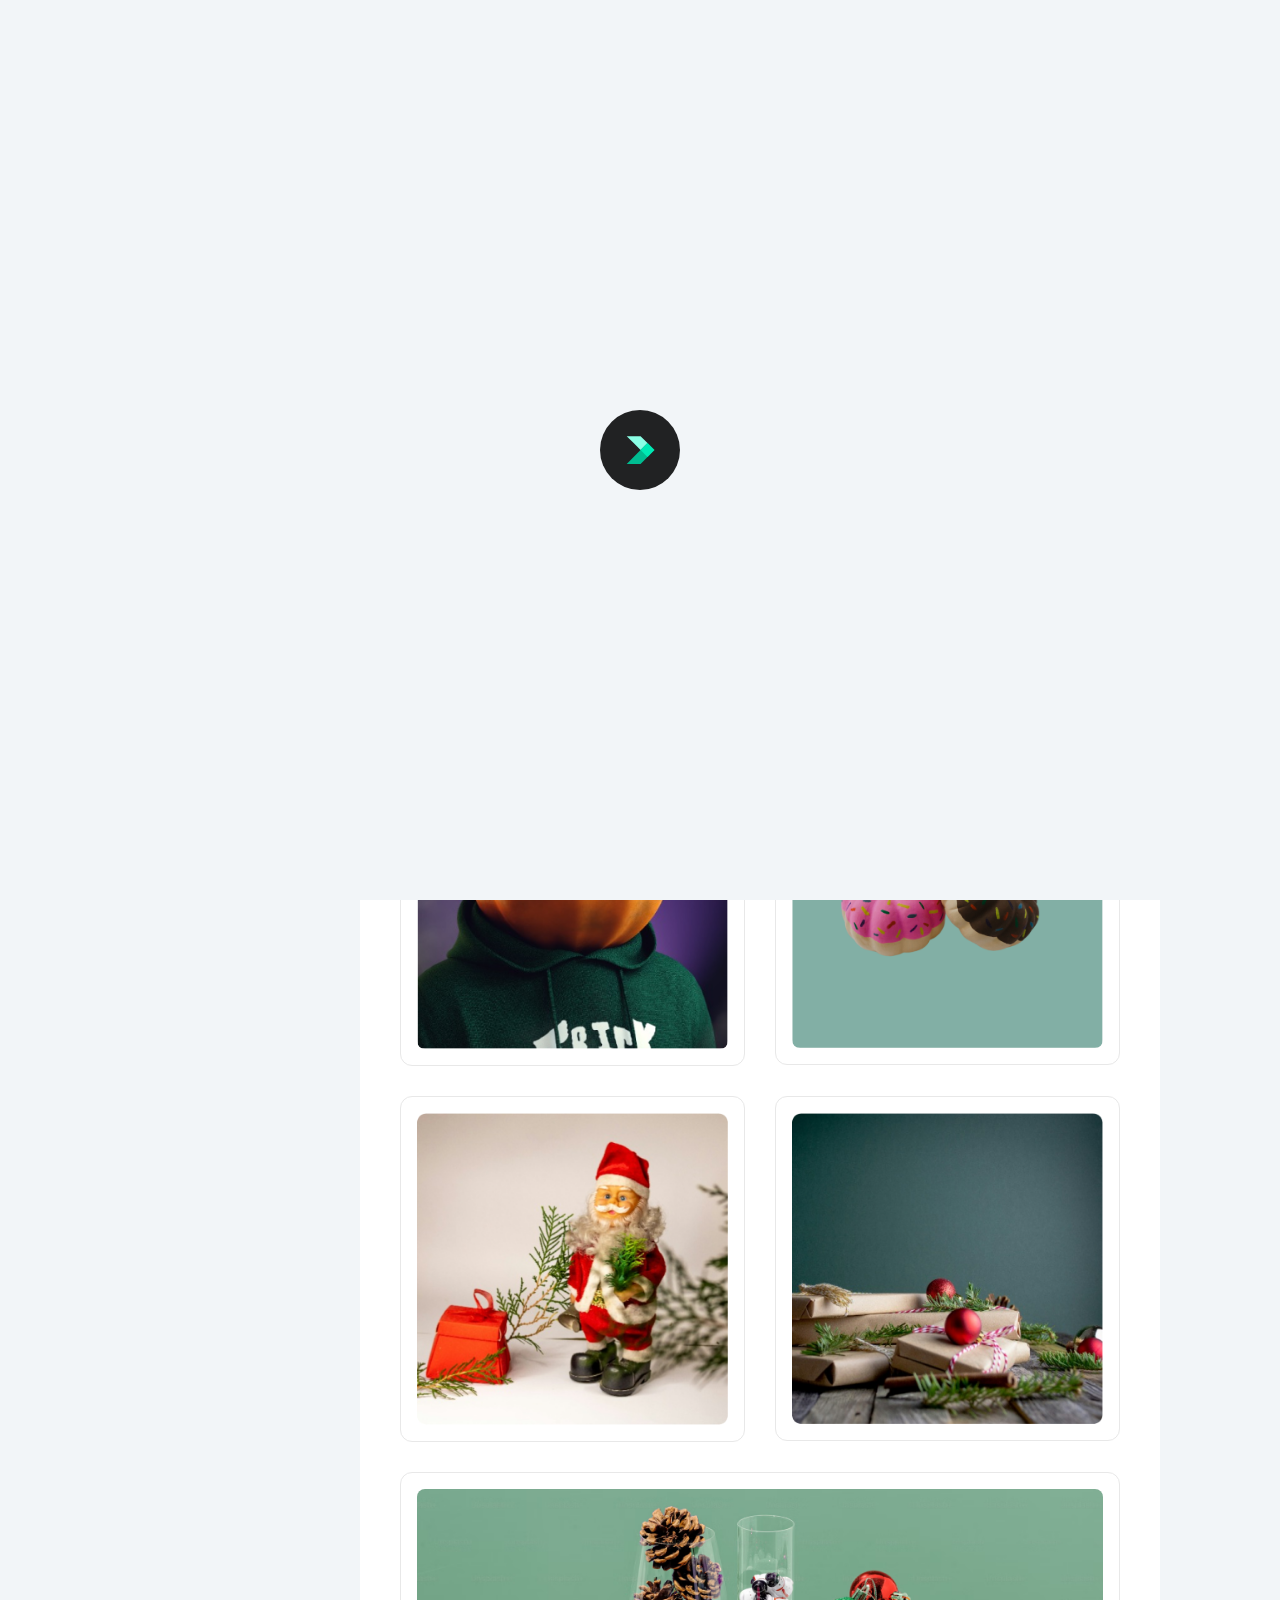
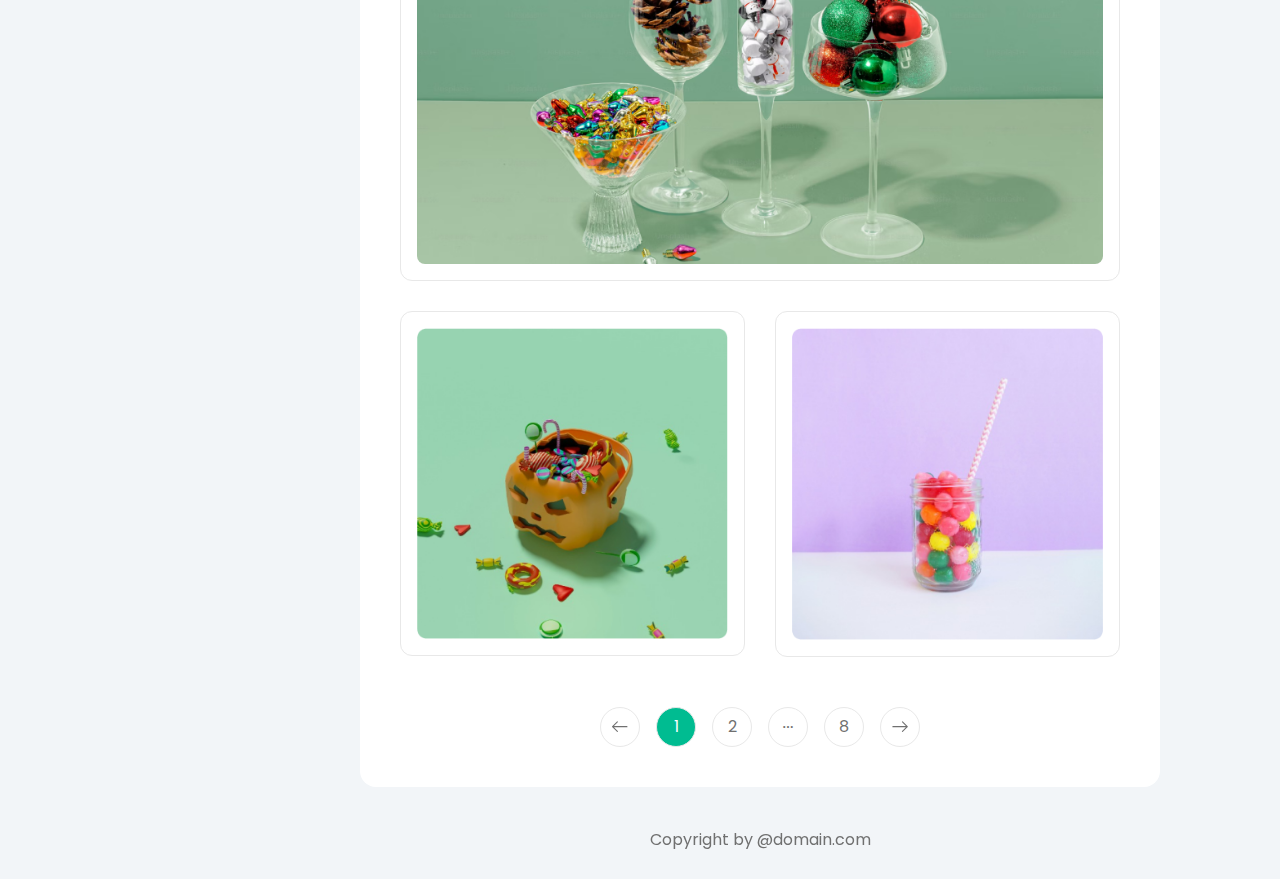
<file: all-projects.html>
<!DOCTYPE html>
<html lang="en" class="">


<!-- Mirrored from html.themestransmit.com/minfo-tailwind/all-projects.html by HTTrack Website Copier/3.x [XR&CO'2014], Tue, 28 Oct 2025 02:34:19 GMT -->
<head>
    <!-- Basic Page Needs
    ================================================== -->
    <meta charset="UTF-8">
    <meta http-equiv="X-UA-Compatible" content="IE=edge">

    <!-- Specific Meta
    ================================================== -->
    <meta name="viewport" 
        content="width=device-width, initial-scale=1.0, shrink-to-fit=no">
    <meta name="keyword"
        content="resume, cv, portfolio, vcard, responsive, retina, jquery, css3, tailwindcss, material CV, creative, designer, developer, online cv, online resume, powerful portfolio, professional, landing page">
    <meta name="description" 
        content="Minfo vCard/Resume TailwindCSS HTML Template">
    <meta name="author" 
        content="Themearray">

    <!-- Site Title
    ================================================== -->
    <title>Minfo- Tailwind CSS Personal Resume/vCard Template</title>

    <!-- Site Favicon
    ================================================== -->
    <link rel="shortcut icon" href="assets/img/user-sidebar-thumb.png" sizes="any">

    <!-- Google Fonts
    ================================================== -->
    <link rel="preconnect" href="https://fonts.googleapis.com/">
    <link rel="preconnect" href="https://fonts.gstatic.com/" crossorigin>
    <link href="https://fonts.googleapis.com/css2?family=Poppins:wght@200;300;400;500;600;700&amp;display=swap"
        rel="stylesheet">

    <!-- All CSS Here
    ================================================== -->
    <link rel="stylesheet" href="assets/css/fontAwesome5Pro.css">
    <link rel="stylesheet" href="assets/css/cdheadline.css">
    <link rel="stylesheet" href="assets/css/swiper-bundle.min.css">
    <link rel="stylesheet" href="assets/css/style.min.css">

</head>

<body class="relative custom_cursor">
    <!-- Custom Cursor Start -->
    <div
        class="custom_cursor_one fixed top-0 left-0 w-8 h-8 border border-gray-400 rounded-full pointer-events-none">
    </div>
    <div
        class="custom_cursor_two w-1 h-1 rounded-full border border-gray-400 bg-metborder-gray-400 fixed pointer-events-none left-1/2 top-1/2 -translate-x-1/2 -translate-y-1/2">
    </div>
    <!-- Custom Cursor End -->


    <!-- App Preloader Start -->
    <div id="preloader">
        <div class="loader_line"></div>
        <div
            class="absolute w-20 h-20 transition-all delay-300 -translate-x-1/2 -translate-y-1/2 rounded-full logo top-1/2 left-1/2 bg-nightBlack border-greyBlack flex-center">
            <img src="assets/img/site-logo.svg" alt="Minfo">
        </div>
    </div>
    <!-- App Preloader End -->


    <!-- App Start -->
    <div class="relative pt-10 minfo__app max-xl:pt-18">
        <div
            class="menu-overlay fixed top-0 left-0 w-full h-full bg-black/60 transition-all duration-200 z-999 opacity-0 invisible [&.is-menu-open]:visible [&.is-menu-open]:opacity-100 ">
        </div>
        <div class="max-lg:px-4">

            <!-- Mobile Menu Bar Start -->
            <div
                class="fixed top-0 left-0 right-0 z-50 flex items-center justify-between p-2 px-3 bg-white/10 mobile-menu-bar sm:px-6 backdrop-blur-md xl:hidden">
                <div class="text-lg font-medium name">
                    <a href="index.html" class="flex items-center gap-2 text-black dark:text-white">
                        <img src="assets/img/site-logo.svg" alt="Minfo">
                        <span>Minfo</span>
                    </a>
                </div>
                <!-- Mobile Hamburger Menu Start -->
                <button
                    class="w-12 h-12 border rounded-full hamburger menu_toggle bg-white dark:bg-nightBlack border-platinum dark:border-greyBlack flex-center"
                    type="button"
                    aria-label="Open Mobile Menu">
                    <svg viewBox="0 0 20 12" class="w-6"
                        xmlns="http://www.w3.org/2000/svg">
                        <path fill-rule="evenodd" clip-rule="evenodd"
                            d="M5.33333 11.3333C5.33333 11.1565 5.40357 10.987 5.5286 10.8619C5.65362 10.7369 5.82319 10.6667 6 10.6667H19.3333C19.5101 10.6667 19.6797 10.7369 19.8047 10.8619C19.9298 10.987 20 11.1565 20 11.3333C20 11.5101 19.9298 11.6797 19.8047 11.8047C19.6797 11.9298 19.5101 12 19.3333 12H6C5.82319 12 5.65362 11.9298 5.5286 11.8047C5.40357 11.6797 5.33333 11.5101 5.33333 11.3333ZM2.66667 6C2.66667 5.82319 2.7369 5.65362 2.86193 5.5286C2.98695 5.40357 3.15652 5.33333 3.33333 5.33333H16.6667C16.8435 5.33333 17.013 5.40357 17.1381 5.5286C17.2631 5.65362 17.3333 5.82319 17.3333 6C17.3333 6.17681 17.2631 6.34638 17.1381 6.4714C17.013 6.59643 16.8435 6.66667 16.6667 6.66667H3.33333C3.15652 6.66667 2.98695 6.59643 2.86193 6.4714C2.7369 6.34638 2.66667 6.17681 2.66667 6ZM0 0.666667C0 0.489856 0.0702379 0.320287 0.195262 0.195262C0.320286 0.070238 0.489856 0 0.666667 0H14C14.1768 0 14.3464 0.070238 14.4714 0.195262C14.5964 0.320287 14.6667 0.489856 14.6667 0.666667C14.6667 0.843478 14.5964 1.01305 14.4714 1.13807C14.3464 1.2631 14.1768 1.33333 14 1.33333H0.666667C0.489856 1.33333 0.320286 1.2631 0.195262 1.13807C0.0702379 1.01305 0 0.843478 0 0.666667Z"
                            class="fill-theme dark:fill-white" />
                    </svg>
                </button>
                <!-- Mobile Hamburger Menu End -->
            </div>
            <!-- Mobile Menu Bar End -->

            <!-- Mobile Menu Sidebar Start -->
            <div
                class="mobile-menu fixed top-0 -right-full w-full max-w-mobilemenu bg-flashWhite dark:bg-nightBlack z-999 h-full xl:hidden transition-all duration-300 [&.is-menu-open]:right-0 py-12 px-8 overflow-y-scroll">
                <button
                    class="absolute flex items-center justify-center w-9 h-9 text-sm text-white rounded-full close-menu top-4 right-4 bg-greyBlack" aria-label="Close Menu">
                    <i class="fal fa-times"></i>
                </button>
                <div class="mb-6 text-lg font-medium text-black dark:text-white menu-title">
                    Menu
                </div>
                <ul class="space-y-5 font-normal main-menu *:relative">
                    <li class="group active">
                        <a href="index.html#home" class="flex items-center space-x-2 group">
                            <span class="w-5 text-black dark:text-white group-[&.active]:text-theme">
                                <i class="fal fa-home"></i>
                            </span>
                            <span class="group-[&.active]:text-theme dark:group-[&.active]:text-white group-hover:text-theme transition-colors">
                                Home
                            </span>
                        </a>
                    </li>
                    <li class="group">
                        <a href="index.html#about" class="flex items-center space-x-2 group">
                            <span class="w-5 text-black dark:text-white group-[&.active]:text-theme">
                                <i class="fal fa-user"></i>
                            </span>
                            <span class="group-[&.active]:text-theme dark:group-[&.active]:text-white group-hover:text-theme transition-colors">
                                About
                            </span>
                        </a>
                    </li>
                    <li class="group">
                        <a href="index.html#service" class="flex items-center space-x-2 group">
                            <span class="w-5 text-black dark:text-white group-[&.active]:text-theme">
                                <i class="fal fa-briefcase"></i>
                            </span>
                            <span class="group-[&.active]:text-theme dark:group-[&.active]:text-white group-hover:text-theme transition-colors">
                                Service
                            </span>
                        </a>
                    </li>
                    <li class="group">
                        <a href="index.html#skill" class="flex items-center space-x-2 group">
                            <span class="w-5 text-black dark:text-white group-[&.active]:text-theme">
                                <i class="fal fa-graduation-cap"></i>
                            </span>
                            <span class="group-[&.active]:text-theme dark:group-[&.active]:text-white group-hover:text-theme transition-colors">
                                Skills
                            </span>
                        </a>
                    </li>
                    <li class="group">
                        <a href="index.html#resume" class="flex items-center space-x-2 group">
                            <span class="w-5 text-black dark:text-white group-[&.active]:text-theme">
                                <i class="fal fa-file-alt"></i>
                            </span>
                            <span class="group-[&.active]:text-theme dark:group-[&.active]:text-white group-hover:text-theme transition-colors">
                                Resume
                            </span>
                        </a>
                    </li>
                    <li class="group">
                        <a href="index.html#portfolio" class="flex items-center space-x-2 group">
                            <span class="w-5 text-black dark:text-white group-[&.active]:text-theme">
                                <i class="fal fa-tasks-alt"></i>
                            </span>
                            <span class="group-[&.active]:text-theme dark:group-[&.active]:text-white group-hover:text-theme transition-colors">
                                Poftfolio
                            </span>
                        </a>
                    </li>
                    <li class="group">
                        <a href="index.html#blog" class="flex items-center space-x-2 group">
                            <span class="w-5 text-black dark:text-white group-[&.active]:text-theme">
                                <i class="fal fa-blog"></i>
                            </span>
                            <span class="group-[&.active]:text-theme dark:group-[&.active]:text-white group-hover:text-theme transition-colors">
                                Blog
                            </span>
                        </a>
                    </li>
                    <li class="group">
                        <a href="index.html#testimonial" class="flex items-center space-x-2 group">
                            <span class="w-5 text-black dark:text-white group-[&.active]:text-theme">
                                <i class="fal fa-comment-alt-lines"></i>
                            </span>
                            <span class="group-[&.active]:text-theme dark:group-[&.active]:text-white group-hover:text-theme transition-colors">
                                Testimonial
                            </span>
                        </a>
                    </li>
                    <li class="group">
                        <a href="index.html#contact" class="flex items-center space-x-2 group">
                            <span class="w-5 text-black dark:text-white group-[&.active]:text-theme">
                                <i class="fal fa-envelope"></i>
                            </span>
                            <span class="group-[&.active]:text-theme dark:group-[&.active]:text-white group-hover:text-theme transition-colors">
                                Contact
                            </span>
                        </a>
                    </li>
                </ul>
                <br><br>
                <div class="mb-4 font-medium text-black dark:text-white menu-title text-md">
                    Get in Touch
                </div>
                <!-- Social Share Icon Start  -->
                <div class="flex items-center space-x-4 social-icons *:flex">
                    <a href="#" title="Share with Facebook">
                        <i class="fab fa-facebook-f"></i>
                    </a>
                    <a href="#" title="Share with Linkedin">
                        <i class="fab fa-linkedin-in"></i>
                    </a>
                    <a href="#" title="Share with X">
                        <i class="fab fa-twitter"></i>
                    </a>
                    <a href="#" title="Share with X">
                        <i class="fab fa-instagram"></i>
                    </a>
                </div>
                <!-- Social Share Icon End  -->
            </div>
            <!-- Mobile Menu Sidebar End -->

            <!-- Sidebar Profile Start -->
            <div
                class="w-full mx-auto minfo__sidebar__wrapper xl:fixed xl:top-1/2 xl:left-4 2xl:left-14 xl:-translate-y-1/2 md:max-w-sidebar xl:max-2xl:max-w-xs z-999">

                <div class="p-3 max-xl:mb-3 overflow-hidden minfo__sidebar bg-white dark:bg-nightBlack rounded-2xl">
                    <div class="mx-4 mt-12 text-center user-info lg:mx-6">
                        <a href="index.html"
                            class="w-36 h-36 mb-2.5 block mx-auto border-6 border-platinum dark:border-[#2f2f2f] overflow-hidden rounded-full *:w-full *:h-full *:rounded-full">
                            <img 
                                src="assets/img/user-sidebar-thumb.png" 
                                class="hidden dark:block "
                                alt="Brown Reddick"> <!--Image for Dark Version -->
                            <img 
                                src="assets/img/user-sidebar-thumb-light.png" 
                                class="dark:hidden"
                                alt="Brown Reddick"> <!--Image for Light Version -->
                        </a>
                        <h6 class="mb-1 text-lg font-semibold text-black dark:text-white name">Brown Reddick</h6>
                        <div class="leading-none cd-headline clip is-full-width">
                            <h6 class="text-sm cd-words-wrapper designation text-theme after:!bg-theme *:font-normal">
                                <b class="is-visible">Web Developer</b>
                                <b>Photographers</b>
                                <b>Web Designer</b>
                            </h6>
                        </div>
                    </div>
                    <div class="pt-6 mx-4 border-t lg:mx-6 user-meta-info md:mx-7 my-7 border-platinum dark:border-metalBlack">
                        <ul class="space-y-3 *:flex *:text-sm">
                            <li>
                                <span class="flex-1 font-medium text-black dark:text-white">Residence:</span>
                                <span>Canada</span>
                            </li>
                            <li>
                                <span class="flex-1 font-medium text-black dark:text-white">City:</span>
                                <span>Toronto</span>
                            </li>
                            <li>
                                <span class="flex-1 font-medium text-black dark:text-white">Age:</span>
                                <span>26</span>
                            </li>
                        </ul>
                    </div>

                    <div class="px-4 py-5 lg:py-6 lg:px-6 rounded-2xl md:px-8 bg-flashWhite dark:bg-metalBlack">
                        <div class="text-sm font-medium text-black dark:text-white">Skills</div>
                        <div class="flex items-center justify-between my-4 space-x-4 skills_circle *:space-y-2 *:text-center">
                            <div class="progressCircle">
                                <div class="relative w-12 h-12 circle" data-percent="90" data-circlefill="#00BC91" data-circleempty="#777777">
                                    <div class="absolute inset-0 text-[13px] font-medium label flex-center">90%</div>
                                </div>
                                <p class="text-[13px] font-normal dark:font-light text-black dark:text-white/90">HTML</p>
                            </div>
                            <div class="progressCircle">
                                <div class="relative w-12 h-12 circle" data-percent="80" data-circlefill="#00BC91" data-circleempty="#777777">
                                    <div class="absolute inset-0 text-[13px] font-medium label flex-center">80%</div>
                                </div>
                                <p class="text-[13px] font-normal dark:font-light text-black dark:text-white/90">CSS</p>
                            </div>
                            <div class="progressCircle">
                                <div class="relative w-12 h-12 circle" data-percent="80" data-circlefill="#00BC91" data-circleempty="#777777">
                                    <div class="absolute inset-0 text-[13px] font-medium label flex-center">80%</div>
                                </div>
                                <p class="text-[13px] font-normal dark:font-light text-black dark:text-white/90">JS</p>
                            </div>
                            <div class="progressCircle">
                                <div class="relative w-12 h-12 circle" data-percent="90" data-circlefill="#00BC91" data-circleempty="#777777">
                                    <div class="absolute inset-0 text-[13px] font-medium label flex-center">90%</div>
                                </div>
                                <p class="text-[13px] font-normal dark:font-light text-black dark:text-white/90">PHP</p>
                            </div>
                        </div>
                        <div class="mt-6">
                            <a href="#" download
                                class="text-center text-sm border border-theme bg-theme flex items-center justify-center gap-2 text-white rounded-4xl py-3.5 transition duration-300 text-[15px] font-semibold hover:bg-themeHover hover:border-themeHover">
                                DOWNLOAD CV
                                <span class="animate-bounce">
                                    <svg width="18" height="18" viewBox="0 0 15 16" fill="none"
                                        xmlns="http://www.w3.org/2000/svg">
                                        <path
                                            d="M12.0724 4.92378C12.0726 4.91034 12.0726 4.89691 12.0726 4.88368C12.0726 2.53968 10.1657 0.632812 7.82171 0.632812C5.47771 0.632812 3.57084 2.53968 3.57084 4.88368C3.57084 4.89691 3.57084 4.91055 3.57104 4.92378C1.95417 5.0992 0.691406 6.47267 0.691406 8.13554C0.691406 9.91704 2.14059 11.3662 3.92209 11.3662H4.33138C4.55606 11.3662 4.7384 11.1839 4.7384 10.9592C4.7384 10.7345 4.55606 10.5522 4.33138 10.5522H3.92209C2.58952 10.5522 1.50544 9.46811 1.50544 8.13554C1.50544 6.80297 2.58952 5.71888 3.92209 5.71888H4.00309C4.11868 5.71888 4.22898 5.66963 4.30611 5.58355C4.38345 5.49726 4.42028 5.38248 4.40766 5.2673C4.3924 5.12769 4.38487 5.00233 4.38487 4.88348C4.38487 2.98842 5.92665 1.44664 7.82171 1.44664C9.71678 1.44664 11.2586 2.98842 11.2586 4.88348C11.2586 5.00233 11.251 5.12769 11.2358 5.2673C11.2231 5.38228 11.26 5.49726 11.3373 5.58355C11.4144 5.66963 11.5247 5.71888 11.6403 5.71888H11.7217C13.0541 5.71888 14.138 6.80297 14.138 8.13554C14.138 9.46811 13.0541 10.5522 11.7217 10.5522H11.288C11.0634 10.5522 10.881 10.7345 10.881 10.9592C10.881 11.1839 11.0634 11.3662 11.288 11.3662H11.7217C13.5028 11.3662 14.952 9.91704 14.952 8.13554C14.952 6.47247 13.6892 5.099 12.0724 4.92378Z"
                                            fill="white" />
                                        <path
                                            d="M6.26314 11.942C6.0877 12.1876 6.26327 12.5288 6.5651 12.5288H8.81272L7.3764 14.5396C7.25728 14.7064 7.29591 14.9382 7.46268 15.0573C7.62945 15.1764 7.86122 15.1378 7.98034 14.971L9.83579 12.3734C10.0112 12.1278 9.83566 11.7866 9.53382 11.7866H7.2862L8.72252 9.77578C8.84164 9.609 8.80302 9.37724 8.63624 9.25811C8.46947 9.13899 8.23771 9.17762 8.11858 9.34439L6.26314 11.942Z"
                                            fill="white" />
                                    </svg>
                                </span>
                            </a>
                        </div>
                    </div>

                    <svg class="absolute w-0 h-0">
                        <clipPath id="my-clip-path" clipPathUnits="objectBoundingBox" stroke="white" stroke-width="2">
                            <path
                                d="M0.001,0.031 C0.001,0.014,0.026,0.001,0.055,0.001 H0.492 C0.506,0.001,0.52,0.004,0.53,0.009 L0.61,0.052 C0.62,0.057,0.634,0.06,0.649,0.06 H0.947 C0.977,0.06,1,0.074,1,0.091 V0.971 C1,0.987,0.977,1,0.947,1 H0.055 C0.026,1,0.001,0.987,0.001,0.971 V0.031">
                            </path>
                        </clipPath>
                    </svg>
                </div>

            </div>
            <!-- Sidebar Profile End -->

            <!-- Nav/Navigation Start -->
            <div
                class="minfo__nav__wrapper bg-snowWhite dark:bg-power__black max-xl:hidden fixed top-1/2 -translate-y-1/2 right-4 2xl:right-14 z-999 flex items-center flex-col gap-4 border border-platinum dark:border-metalBlack rounded-4xl px-2.5 py-4">

                <!-- Site Logo Start -->
                <div class="flex border rounded-full logo w-15 h-15 border-platinum dark:border-metalBlack flex-center hover:bg-white dark:hover:bg-metalBlack">
                    <a href="index.html">
                        <img src="assets/img/site-logo.svg" alt="Minfo">
                    </a>
                </div>
                <!-- Site Logo Start -->


                <!-- Main Menu/Navigation Start -->
                <div class="my-4 menu">
                    <ul class="space-y-2 text-center *:relative">
                        <li class="group">
                            <a href="index.html#home"
                                class="w-9 h-9 rounded-full flex-center group-[&.active]:bg-white dark:group-[&.active]:bg-metalBlack group-hover:bg-white dark:group-hover:bg-metalBlack transition-all duration-300 before:content-[attr(data-title)] before:absolute before:right-10 before:bg-white dark:before:bg-metalBlack before:text-sm text-theme dark:before:text-white before:px-4 before:py-2 before:rounded-md before:font-normal dark:before:font-light before:opacity-0 before:transition-all before:duration-200 group-hover:before:opacity-100 after:content-[''] after:absolute after:w-0 after:h-0 after:right-8 after:border-solid after:border-t-4 after:border-r-0 after:border-b-4 after:border-l-8 after:border-t-transparent after:border-r-transparent after:border-b-transparent after:border-l-white dark:after:border-l-metalBlack after:opacity-0 after:transition-all after:duration-200 group-hover:after:opacity-100"
                                data-title="Home">
                                <span class="text-black dark:text-white group-hover:text-theme group-[&.active]:text-theme">
                                    <i class="fal fa-home"></i>
                                </span>
                            </a>
                        </li>
                        <li class="group">
                            <a href="index.html#about"
                                class="w-9 h-9 rounded-full flex-center group-[&.active]:bg-white dark:group-[&.active]:bg-metalBlack group-hover:bg-white dark:group-hover:bg-metalBlack transition-all duration-300 before:content-[attr(data-title)] before:absolute before:right-10 before:bg-white dark:before:bg-metalBlack before:text-sm text-theme dark:before:text-white before:px-4 before:py-2 before:rounded-md before:font-normal dark:before:font-light before:opacity-0 before:transition-all before:duration-200 group-hover:before:opacity-100 after:content-[''] after:absolute after:w-0 after:h-0 after:right-8 after:border-solid after:border-t-4 after:border-r-0 after:border-b-4 after:border-l-8 after:border-t-transparent after:border-r-transparent after:border-b-transparent after:border-l-white dark:after:border-l-metalBlack after:opacity-0 after:transition-all after:duration-200 group-hover:after:opacity-100"
                                data-title="About">
                                <span class="text-black dark:text-white group-hover:text-theme group-[&.active]:text-theme">
                                    <i class="fal fa-user"></i>
                                </span>
                            </a>
                        </li>
                        <li class="group">
                            <a href="index.html#service"
                                class="w-9 h-9 rounded-full flex-center group-[&.active]:bg-white dark:group-[&.active]:bg-metalBlack group-hover:bg-white dark:group-hover:bg-metalBlack transition-all duration-300 before:content-[attr(data-title)] before:absolute before:right-10 before:bg-white dark:before:bg-metalBlack before:text-sm text-theme dark:before:text-white before:px-4 before:py-2 before:rounded-md before:font-normal dark:before:font-light before:opacity-0 before:transition-all before:duration-200 group-hover:before:opacity-100 after:content-[''] after:absolute after:w-0 after:h-0 after:right-8 after:border-solid after:border-t-4 after:border-r-0 after:border-b-4 after:border-l-8 after:border-t-transparent after:border-r-transparent after:border-b-transparent after:border-l-white dark:after:border-l-metalBlack after:opacity-0 after:transition-all after:duration-200 group-hover:after:opacity-100"
                                data-title="Service">
                                <span class="text-black dark:text-white group-hover:text-theme group-[&.active]:text-theme">
                                    <i class="fal fa-briefcase"></i>
                                </span>
                            </a>
                        </li>
                        <li class="group">
                            <a href="index.html#skill"
                                class="w-9 h-9 rounded-full flex-center group-[&.active]:bg-white dark:group-[&.active]:bg-metalBlack group-hover:bg-white dark:group-hover:bg-metalBlack transition-all duration-300 before:content-[attr(data-title)] before:absolute before:right-10 before:bg-white dark:before:bg-metalBlack before:text-sm text-theme dark:before:text-white before:px-4 before:py-2 before:rounded-md before:font-normal dark:before:font-light before:opacity-0 before:transition-all before:duration-200 group-hover:before:opacity-100 after:content-[''] after:absolute after:w-0 after:h-0 after:right-8 after:border-solid after:border-t-4 after:border-r-0 after:border-b-4 after:border-l-8 after:border-t-transparent after:border-r-transparent after:border-b-transparent after:border-l-white dark:after:border-l-metalBlack after:opacity-0 after:transition-all after:duration-200 group-hover:after:opacity-100"
                                data-title="Skills">
                                <span class="text-black dark:text-white group-hover:text-theme group-[&.active]:text-theme">
                                    <i class="fal fa-graduation-cap"></i>
                                </span>
                            </a>
                        </li>
                        <li class="group">
                            <a href="index.html#resume"
                                class="w-9 h-9 rounded-full flex-center group-[&.active]:bg-white dark:group-[&.active]:bg-metalBlack group-hover:bg-white dark:group-hover:bg-metalBlack transition-all duration-300 before:content-[attr(data-title)] before:absolute before:right-10 before:bg-white dark:before:bg-metalBlack before:text-sm text-theme dark:before:text-white before:px-4 before:py-2 before:rounded-md before:font-normal dark:before:font-light before:opacity-0 before:transition-all before:duration-200 group-hover:before:opacity-100 after:content-[''] after:absolute after:w-0 after:h-0 after:right-8 after:border-solid after:border-t-4 after:border-r-0 after:border-b-4 after:border-l-8 after:border-t-transparent after:border-r-transparent after:border-b-transparent after:border-l-white dark:after:border-l-metalBlack after:opacity-0 after:transition-all after:duration-200 group-hover:after:opacity-100"
                                data-title="Resume">
                                <span class="text-black dark:text-white group-hover:text-theme group-[&.active]:text-theme">
                                    <i class="fal fa-file-alt"></i>
                                </span>
                            </a>
                        </li>
                        <li class="group active">
                            <a href="index.html#portfolio"
                                class="w-9 h-9 rounded-full flex-center group-[&.active]:bg-white dark:group-[&.active]:bg-metalBlack group-hover:bg-white dark:group-hover:bg-metalBlack transition-all duration-300 before:content-[attr(data-title)] before:absolute before:right-10 before:bg-white dark:before:bg-metalBlack before:text-sm text-theme dark:before:text-white before:px-4 before:py-2 before:rounded-md before:font-normal dark:before:font-light before:opacity-0 before:transition-all before:duration-200 group-hover:before:opacity-100 after:content-[''] after:absolute after:w-0 after:h-0 after:right-8 after:border-solid after:border-t-4 after:border-r-0 after:border-b-4 after:border-l-8 after:border-t-transparent after:border-r-transparent after:border-b-transparent after:border-l-white dark:after:border-l-metalBlack after:opacity-0 after:transition-all after:duration-200 group-hover:after:opacity-100"
                                data-title="Poftfolio">
                                <span class="text-black dark:text-white group-hover:text-theme group-[&.active]:text-theme">
                                    <i class="fal fa-tasks-alt"></i>
                                </span>
                            </a>
                        </li>
                        <li class="group">
                            <a href="index.html#blog"
                                class="w-9 h-9 rounded-full flex-center group-[&.active]:bg-white dark:group-[&.active]:bg-metalBlack group-hover:bg-white dark:group-hover:bg-metalBlack transition-all duration-300 before:content-[attr(data-title)] before:absolute before:right-10 before:bg-white dark:before:bg-metalBlack before:text-sm text-theme dark:before:text-white before:px-4 before:py-2 before:rounded-md before:font-normal dark:before:font-light before:opacity-0 before:transition-all before:duration-200 group-hover:before:opacity-100 after:content-[''] after:absolute after:w-0 after:h-0 after:right-8 after:border-solid after:border-t-4 after:border-r-0 after:border-b-4 after:border-l-8 after:border-t-transparent after:border-r-transparent after:border-b-transparent after:border-l-white dark:after:border-l-metalBlack after:opacity-0 after:transition-all after:duration-200 group-hover:after:opacity-100"
                                data-title="Blog">
                                <span class="text-black dark:text-white group-hover:text-theme group-[&.active]:text-theme">
                                    <i class="fal fa-blog"></i>
                                </span>
                            </a>
                        </li>
                        <li class="group">
                            <a href="index.html#testimonial"
                                class="w-9 h-9 rounded-full flex-center group-[&.active]:bg-white dark:group-[&.active]:bg-metalBlack group-hover:bg-white dark:group-hover:bg-metalBlack transition-all duration-300 before:content-[attr(data-title)] before:absolute before:right-10 before:bg-white dark:before:bg-metalBlack before:text-sm text-theme dark:before:text-white before:px-4 before:py-2 before:rounded-md before:font-normal dark:before:font-light before:opacity-0 before:transition-all before:duration-200 group-hover:before:opacity-100 after:content-[''] after:absolute after:w-0 after:h-0 after:right-8 after:border-solid after:border-t-4 after:border-r-0 after:border-b-4 after:border-l-8 after:border-t-transparent after:border-r-transparent after:border-b-transparent after:border-l-white dark:after:border-l-metalBlack after:opacity-0 after:transition-all after:duration-200 group-hover:after:opacity-100"
                                data-title="Testimonial">
                                <span class="text-black dark:text-white group-hover:text-theme group-[&.active]:text-theme">
                                    <i class="fal fa-comment-alt-lines"></i>
                                </span>
                            </a>
                        </li>
                        <li class="group">
                            <a href="index.html#contact"
                                class="w-9 h-9 rounded-full flex-center group-[&.active]:bg-white dark:group-[&.active]:bg-metalBlack group-hover:bg-white dark:group-hover:bg-metalBlack transition-all duration-300 before:content-[attr(data-title)] before:absolute before:right-10 before:bg-white dark:before:bg-metalBlack before:text-sm text-theme dark:before:text-white before:px-4 before:py-2 before:rounded-md before:font-normal dark:before:font-light before:opacity-0 before:transition-all before:duration-200 group-hover:before:opacity-100 after:content-[''] after:absolute after:w-0 after:h-0 after:right-8 after:border-solid after:border-t-4 after:border-r-0 after:border-b-4 after:border-l-8 after:border-t-transparent after:border-r-transparent after:border-b-transparent after:border-l-white dark:after:border-l-metalBlack after:opacity-0 after:transition-all after:duration-200 group-hover:after:opacity-100"
                                data-title="Contact">
                                <span class="text-black dark:text-white group-hover:text-theme group-[&.active]:text-theme">
                                    <i class="fal fa-envelope"></i>
                                </span>
                            </a>
                        </li>
                    </ul>
                </div>
                <!-- Main Menu/Navigation End -->

                <!-- Share Button Wrapper Start -->
                <div class="relative share group">
                    <button
                        class="w-10 h-10 text-sm border rounded-full border-platinum dark:border-metalBlack flex-center group-hover:bg-white dark:group-hover:bg-metalBlack text-black dark:text-white"
                        aria-label="Share">
                        <i class="fal fa-share-alt"></i>
                    </button>

                    <!-- Social Share Icon Start  -->
                    <div
                        class="absolute bottom-0 flex items-center invisible px-5 py-6 space-x-3 transition-all duration-300 -translate-y-1/2 opacity-0 social-icons top-1/2 bg-white dark:bg-nightBlack rounded-4xl right-6 group-hover:opacity-100 group-hover:visible group-hover:right-10 -z-1 *:flex *:transition *:duration-200">
                        <a href="#" class="hover:text-theme" title="Share with Facebook">
                            <i class="fab fa-facebook"></i>
                        </a>
                        <a href="#" class="hover:text-theme" title="Share with Linkedin">
                            <i class="fab fa-linkedin-in"></i>
                        </a>
                        <a href="#" class="hover:text-theme" title="Share with X">
                            <i class="fab fa-twitter"></i>
                        </a>
                        <a href="#" class="hover:text-theme" title="Share with X">
                            <i class="fab fa-instagram"></i>
                        </a>
                    </div>
                    <!-- Social Share Icon End  -->
                </div>
                <!-- Share Button Wrapper End -->

            </div>
            <!-- Nav/Navigation End -->

            <!-- Main Content Start -->
            <div class="minfo__contentBox relative mx-auto max-w-container xl:max-2xl:max-w-65rem">

                <!-- Portfolio Section Start -->
                <div
                    class="py-5 xl:py-3.5 max-w-content xl:max-2xl:max-w-50rem max-xl:mx-auto xl:ml-auto">

                    <div class="px-5 py-8 md:p-8 bg-white dark:bg-nightBlack rounded-2xl service-section lg:p-10 2xl:p-13">
                        <div
                            class="inline-flex items-center gap-2 px-4 py-2 text-xs tracking-wide text-black dark:text-white border lg:px-5 section-name border-platinum dark:border-greyBlack200 rounded-4xl">
                            <i class="fal fa-tasks-alt text-theme"></i>
                            PORTFOLIO
                        </div>
                        <div class="mt-5 mb-8 md:my-10 section-title">
                            <h2
                                class="title text-[32px] md:text-4xl lg:text-5xl font-extralight text-black dark:text-white leading-1.27">
                                Featured <span class="font-semibold text-theme">Projects</span>
                            </h2>
                            <p class="max-w-xl mt-4 md:mt-6 subtitle">
                                I design products that are more than pretty. I make them shippable and usable, ttempor
                                non mollit dolor et do aute
                            </p>
                        </div><!--./section-title-->

                        <div class="portfolio_wrapper grid sm:grid-cols-2 gap-4 lg:gap-7.5 *:relative *:z-1">
                            <div class="item md:col-span-2 group">
                                <a href="project-single.html"
                                    class="block p-3 overflow-hidden border md:p-4 rounded-xl border-platinum dark:border-greyBlack">
                                    <div class="img-wrapper">
                                        <img src="assets/img/portfolio/portfolio-img1.png"
                                            class="rounded-lg max-md:h-[17rem] w-full max-md:object-cover max-md:object-center transition-all duration-300 group-hover:blur-xs"
                                            alt="portfolio">
                                        <div
                                            class="absolute inset-0 transition-all duration-300 opacity-0 overlay bg-gradient-to-t from-white dark:from-black to-transparent rounded-xl group-hover:opacity-100">
                                        </div>
                                    </div>
                                    <div
                                        class="info text-center position-center max-lg:text-3xl text-lead font-semibold text-black dark:text-white leading-1.15 transition duration-500 scale-110 opacity-0 group-hover:scale-100 group-hover:opacity-100 relative z-10">
                                        Design
                                        <span>
                                            Specialization
                                        </span>
                                    </div>
                                </a>
                                <ul class="absolute z-10 transition-all duration-500 opacity-0 md:top-9 md:right-9 top-6 right-6 group-hover:opacity-100">
                                    <li>
                                        <a href="#"
                                            class="inline-flex items-center gap-2 px-5 py-3 text-sm font-light leading-none text-white transition-colors bg-metalBlack rounded-3xl hover:text-theme">
                                            Branding
                                        </a>
                                    </li>
                                </ul>
                            </div>
                            <!--./portfolio-card-->

                            <div class="item md:col-span-1 group">
                                <a href="project-single.html"
                                    class="block p-3 overflow-hidden border md:p-4 rounded-xl border-platinum dark:border-greyBlack">
                                    <div class="img-wrapper">
                                        <img src="assets/img/portfolio/portfolio-img2.png"
                                            class="rounded-lg max-md:h-[17rem] w-full max-md:object-cover max-md:object-center transition-all duration-300 group-hover:blur-xs"
                                            alt="portfolio">
                                        <div
                                            class="absolute inset-0 transition-all duration-300 opacity-0 overlay bg-gradient-to-t from-white dark:from-black to-transparent rounded-xl group-hover:opacity-100">
                                        </div>
                                    </div>
                                    <div
                                        class="info text-center position-center max-lg:text-3xl text-lead font-semibold text-black dark:text-white leading-1.15 transition duration-500 scale-110 opacity-0 group-hover:scale-100 group-hover:opacity-100 relative z-10">
                                        Design
                                        <span>
                                            Specialization
                                        </span>
                                    </div>
                                </a>
                                <ul
                                    class="absolute z-10 transition-all duration-500 opacity-0 md:top-9 md:right-9 top-6 right-6 group-hover:opacity-100">
                                    <li>
                                        <a href="#"
                                            class="inline-flex items-center gap-2 px-5 py-3 text-sm font-light leading-none text-white transition-colors bg-metalBlack rounded-3xl hover:text-theme">
                                            Branding
                                        </a>
                                    </li>
                                </ul>
                            </div>
                            <!--./portfolio-card-->

                            <div class="item md:col-span-1 group">
                                <a href="project-single.html"
                                    class="block p-3 overflow-hidden border md:p-4 rounded-xl border-platinum dark:border-greyBlack">
                                    <div class="img-wrapper">
                                        <img src="assets/img/portfolio/portfolio-img3.png"
                                            class="rounded-lg max-md:h-[17rem] w-full max-md:object-cover max-md:object-center transition-all duration-300 group-hover:blur-xs"
                                            alt="portfolio">
                                        <div
                                            class="absolute inset-0 transition-all duration-300 opacity-0 overlay bg-gradient-to-t from-white dark:from-black to-transparent rounded-xl group-hover:opacity-100">
                                        </div>
                                    </div>
                                    <div
                                        class="info text-center position-center max-lg:text-3xl text-lead font-semibold text-black dark:text-white leading-1.15 transition duration-500 scale-110 opacity-0 group-hover:scale-100 group-hover:opacity-100 relative z-10">
                                        Design
                                        <span>
                                            Specialization
                                        </span>
                                    </div>
                                </a>
                                <ul
                                    class="absolute z-10 transition-all duration-500 opacity-0 md:top-9 md:right-9 top-6 right-6 group-hover:opacity-100">
                                    <li>
                                        <a href="#"
                                            class="inline-flex items-center gap-2 px-5 py-3 text-sm font-light leading-none text-white transition-colors bg-metalBlack rounded-3xl hover:text-theme">
                                            Branding
                                        </a>
                                    </li>
                                </ul>
                            </div>
                            <!--./portfolio-card-->

                            <div class="item md:col-span-1 group">
                                <a href="project-single.html"
                                    class="block p-3 overflow-hidden border md:p-4 rounded-xl border-platinum dark:border-greyBlack">
                                    <div class="img-wrapper">
                                        <img src="assets/img/portfolio/portfolio-img5.png"
                                            class="rounded-lg max-md:h-[17rem] w-full max-md:object-cover max-md:object-center transition-all duration-300 group-hover:blur-xs"
                                            alt="portfolio">
                                        <div
                                            class="absolute inset-0 transition-all duration-300 opacity-0 overlay bg-gradient-to-t from-white dark:from-black to-transparent rounded-xl group-hover:opacity-100">
                                        </div>
                                    </div>
                                    <div
                                        class="info text-center position-center max-lg:text-3xl text-lead font-semibold text-black dark:text-white leading-1.15 transition duration-500 scale-110 opacity-0 group-hover:scale-100 group-hover:opacity-100 relative z-10">
                                        Design
                                        <span>
                                            Specialization
                                        </span>
                                    </div>
                                </a>
                                <ul
                                    class="absolute z-10 transition-all duration-500 opacity-0 md:top-9 md:right-9 top-6 right-6 group-hover:opacity-100">
                                    <li>
                                        <a href="#"
                                            class="inline-flex items-center gap-2 px-5 py-3 text-sm font-light leading-none text-white transition-colors bg-metalBlack rounded-3xl hover:text-theme">
                                            Branding
                                        </a>
                                    </li>
                                </ul>
                            </div>
                            <!--./portfolio-card-->

                            <div class="item md:col-span-1 group">
                                <a href="project-single.html"
                                    class="block p-3 overflow-hidden border md:p-4 rounded-xl border-platinum dark:border-greyBlack">
                                    <div class="img-wrapper">
                                        <img src="assets/img/portfolio/portfolio-img6.png"
                                            class="rounded-lg max-md:h-[17rem] w-full max-md:object-cover max-md:object-center transition-all duration-300 group-hover:blur-xs"
                                            alt="portfolio">
                                        <div
                                            class="absolute inset-0 transition-all duration-300 opacity-0 overlay bg-gradient-to-t from-white dark:from-black to-transparent rounded-xl group-hover:opacity-100">
                                        </div>
                                    </div>
                                    <div
                                        class="info text-center position-center max-lg:text-3xl text-lead font-semibold text-black dark:text-white leading-1.15 transition duration-500 scale-110 opacity-0 group-hover:scale-100 group-hover:opacity-100 relative z-10">
                                        Design
                                        <span>
                                            Specialization
                                        </span>
                                    </div>
                                </a>
                                <ul
                                    class="absolute z-10 transition-all duration-500 opacity-0 md:top-9 md:right-9 top-6 right-6 group-hover:opacity-100">
                                    <li>
                                        <a href="#"
                                            class="inline-flex items-center gap-2 px-5 py-3 text-sm font-light leading-none text-white transition-colors bg-metalBlack rounded-3xl hover:text-theme">
                                            Branding
                                        </a>
                                    </li>
                                </ul>
                            </div>
                            <!--./portfolio-card-->

                            <div class="item md:col-span-2 group">
                                <a href="project-single.html"
                                    class="block p-3 overflow-hidden border md:p-4 rounded-xl border-platinum dark:border-greyBlack">
                                    <div class="img-wrapper">
                                        <img src="assets/img/portfolio/portfolio-img1-xl.png"
                                            class="rounded-lg max-md:h-[17rem] w-full max-md:object-cover max-md:object-center transition-all duration-300 group-hover:blur-xs"
                                            alt="portfolio">
                                        <div
                                            class="absolute inset-0 transition-all duration-300 opacity-0 overlay bg-gradient-to-t from-white dark:from-black to-transparent rounded-xl group-hover:opacity-100">
                                        </div>
                                    </div>
                                    <div
                                        class="info text-center position-center max-lg:text-3xl text-lead font-semibold text-black dark:text-white leading-1.15 transition duration-500 scale-110 opacity-0 group-hover:scale-100 group-hover:opacity-100 relative z-10">
                                        Design
                                        <span>
                                            Specialization
                                        </span>
                                    </div>
                                </a>
                                <ul
                                    class="absolute z-10 transition-all duration-500 opacity-0 md:top-9 md:right-9 top-6 right-6 group-hover:opacity-100">
                                    <li>
                                        <a href="#"
                                            class="inline-flex items-center gap-2 px-5 py-3 text-sm font-light leading-none text-white transition-colors bg-metalBlack rounded-3xl hover:text-theme">
                                            Branding
                                        </a>
                                    </li>
                                </ul>
                            </div>
                            <!--./portfolio-card-->

                            <div class="item md:col-span-1 group">
                                <a href="project-single.html"
                                    class="block p-3 overflow-hidden border md:p-4 rounded-xl border-platinum dark:border-greyBlack">
                                    <div class="img-wrapper">
                                        <img src="assets/img/portfolio/portfolio-img9.png"
                                            class="rounded-lg max-md:h-[17rem] w-full max-md:object-cover max-md:object-center transition-all duration-300 group-hover:blur-xs"
                                            alt="portfolio">
                                        <div
                                            class="absolute inset-0 transition-all duration-300 opacity-0 overlay bg-gradient-to-t from-white dark:from-black to-transparent rounded-xl group-hover:opacity-100">
                                        </div>
                                    </div>
                                    <div
                                        class="info text-center position-center max-lg:text-3xl text-lead font-semibold text-black dark:text-white leading-1.15 transition duration-500 scale-110 opacity-0 group-hover:scale-100 group-hover:opacity-100 relative z-10">
                                        Design
                                        <span>
                                            Specialization
                                        </span>
                                    </div>
                                </a>
                                <ul
                                    class="absolute z-10 transition-all duration-500 opacity-0 md:top-9 md:right-9 top-6 right-6 group-hover:opacity-100">
                                    <li>
                                        <a href="#"
                                            class="inline-flex items-center gap-2 px-5 py-3 text-sm font-light leading-none text-white transition-colors bg-metalBlack rounded-3xl hover:text-theme">
                                            Branding
                                        </a>
                                    </li>
                                </ul>
                            </div>
                            <!--./portfolio-card-->

                            <div class="item md:col-span-1 group">
                                <a href="project-single.html"
                                    class="block p-3 overflow-hidden border md:p-4 rounded-xl border-platinum dark:border-greyBlack">
                                    <div class="img-wrapper">
                                        <img src="assets/img/portfolio/portfolio-img10.png"
                                            class="rounded-lg max-md:h-[17rem] w-full max-md:object-cover max-md:object-center transition-all duration-300 group-hover:blur-xs">
                                        <div
                                            class="absolute inset-0 transition-all duration-300 opacity-0 overlay bg-gradient-to-t from-white dark:from-black to-transparent rounded-xl group-hover:opacity-100">
                                        </div>
                                    </div>
                                    <div
                                        class="info text-center position-center max-lg:text-3xl text-lead font-semibold text-black dark:text-white leading-1.15 transition duration-500 scale-110 opacity-0 group-hover:scale-100 group-hover:opacity-100 relative z-10">
                                        Design
                                        <span>
                                            Specialization
                                        </span>
                                    </div>
                                </a>
                                <ul
                                    class="absolute z-10 transition-all duration-500 opacity-0 md:top-9 md:right-9 top-6 right-6 group-hover:opacity-100">
                                    <li>
                                        <a href="#"
                                            class="inline-flex items-center gap-2 px-5 py-3 text-sm font-light leading-none text-white transition-colors bg-metalBlack rounded-3xl hover:text-theme">
                                            Branding
                                        </a>
                                    </li>
                                </ul>
                            </div>
                            <!--./portfolio-card-->
                        </div>


                        <!-- Pagination Starts  -->
                        <div class="mt-10 text-center md:mt-13 flex items-center justify-center flex-wrap">                            
                            <div class="pagination flex-center gap-2 lg:gap-4 *:w-10 *:h-10 *:inline-flex *:items-center *:justify-center *:border *:border-platinum *:dark:border-greyBlack *:rounded-full *:transition-all ">
                                <a href="#" class="prev hover:bg-theme hover:border-theme hover:text-white [&.active]:bg-theme [&.active]:text-white">
                                    <svg class="w-4" viewBox="0 0 22 16" fill="none" xmlns="http://www.w3.org/2000/svg">
                                        <path d="M20.5738 7.75879L0.761719 7.75879M0.761719 7.75879L7.3501 1.17041M0.761719 7.75879L7.3501 14.3472" stroke="currentcolor" stroke-width="1.5" stroke-linecap="round" stroke-linejoin="round"/>
                                    </svg>
                                </a>
                                <a href="#" class="active hover:bg-theme hover:border-theme hover:text-white [&.active]:bg-theme [&.active]:text-white">1</a>
                                <a href="#" class="hover:bg-theme hover:border-theme hover:text-white [&.active]:bg-theme [&.active]:text-white">2</a>
                                <a href="#" class="hover:bg-theme hover:border-theme hover:text-white [&.active]:bg-theme [&.active]:text-white">
                                    <i class="fal fa-ellipsis-h"></i>
                                </a>
                                <a href="#" class="hover:bg-theme hover:border-theme hover:text-white [&.active]:bg-theme [&.active]:text-white">8</a>
                                <a href="#" class="next hover:bg-theme hover:border-theme hover:text-white [&.active]:bg-theme [&.active]:text-white">
                                    <svg class="w-4" viewBox="0 0 22 16" fill="none" xmlns="http://www.w3.org/2000/svg">
                                        <path d="M1.19961 7.75879L21.0117 7.75879M21.0117 7.75879L14.4233 1.17041M21.0117 7.75879L14.4233 14.3472" stroke="currentcolor" stroke-width="1.5" stroke-linecap="round" stroke-linejoin="round"/>
                                    </svg>                                    
                                </a>
                            </div>
                        </div>
                        <!-- Pagination Ends  -->

                    </div>

                </div>
                <!-- Portfolio Section End -->


                <!-- Footer Start -->
                <footer class="py-6 ml-auto text-center footer-section max-w-content xl:max-2xl:max-w-50rem">
                    <p class="">
                        Copyright by
                        <a href="#" class="transition-colors">@domain.com</a>
                    </p>
                </footer>
                <!-- Footer End -->


            </div>
            <!-- Main Content End -->

        </div>

    </div>
    <!-- App End -->

    <!-- Background Line and Animation -->
    <div class="bg-lines fixed inset-0 -z-1 md:max-xl:max-w-[45rem] xl:max-w-60rem 2xl:max-w-container mx-auto max-sm:px-8 sm:max-xl:px-12">
        <div class="line-wrapper max-w-[1130px] w-full h-full ml-auto 2xl:-mr-24 relative flex justify-between *:w-px *:h-full *:border-r *:border-dashed *:border-slate-300 dark:*:border-metalBlack *:relative *:before:absolute *:before:bg-theme *:before:rotate-45 *:before:-left-1 *:before:w-2 *:before:h-2">
            <div class="line1 before:animate-top_bottom"></div>
            <div class="line2 before:bottom-0 before:animate-bottom_top before:animate-delay-3s"></div>
            <div class="line3 before:animate-top_bottom before:animate-delay-3s"></div>
            <div class="line4 before:bottom-0 before:animate-bottom_top before:animate-delay-2s"></div>
        </div>
    </div>
    <!-- Ends Here -->

    <!-- Style Switcher Started -->
    <div class="style-switcher fixed right-0 top-1/2 -translate-y-1/2 translate-x-[15rem] w-[15rem] [&.active]:translate-x-0 transition z-[9999]">

        <div class="toggle-btn absolute -left-15 w-15 h-15 bg-white dark:bg-nightBlack text-black dark:text-white flex-center cursor-pointer rounded-[.5rem_0_0_.5rem] select-none shadow-sm shadow-slate-400">
            <span class="fal fa-cog fa-spin"></span>
        </div>

        <div class="theme-select shadow-sm shadow-slate-400 px-6 py-4 bg-white dark:bg-nightBlack rounded-[0_0_0_.5rem]">
            <h5 class="font-medium mb-2 !text-black dark:!text-white text-lg">Theme Mode</h5>

            <div class="flex items-center justify-between gap-4">
                <div class="switcher-input rounded-lg text-xl flex-[1] text-center transition cursor-pointer" data-theme="dark">
                    <button class="border w-full px-4 py-4 flex flex-col gap-1 justify-center items-center [&.active]:bg-flashWhite [&.active]:text-black dark:text-white rounded-md" id="dark_theme" title="Active Dark Theme">
                        <i class="fal fa-moon"></i>
                    </button>
                </div>
                <div class="switcher-input rounded-lg text-lg flex-[1] text-center transition cursor-pointer" data-theme="light">
                    <button class="border w-full px-4 py-4 flex flex-col gap-1 justify-center items-center [&.active]:bg-flashWhite [&.active]:text-black dark:text-white rounded-md" id="light_theme" title="Active Light Theme">
                        <i class="fal fa-sun"></i>
                    </button>
                </div>
            </div>
        </div>

    </div>
    <!-- Style Switcher End -->

    <!-- Js Library Start -->
    <script src="assets/js/jquery-3.6.0.min.js"></script>
    <script src="assets/js/waypoints.min.js"></script>
    <script src="assets/js/tw-elements.umd.min.js"></script>
    <script src="assets/js/cd-headline.js"></script>
    <script src="assets/js/jquery.counterup.min.js"></script>
    <script src="assets/js/swiper-bundle.min.js"></script>
    <script src="assets/js/scrollIt.min.js"></script>
    <script src="assets/js/circle-progress.min.js"></script>
    <script src="assets/js/script.js"></script>
    <script src="assets/js/theme-mode.js"></script>
    <!-- Js Library End -->
</body>


<!-- Mirrored from html.themestransmit.com/minfo-tailwind/all-projects.html by HTTrack Website Copier/3.x [XR&CO'2014], Tue, 28 Oct 2025 02:34:20 GMT -->
</html>
</file>
<file: assets/css/cdheadline.css>
*,
*::after,
*::before {
    -webkit-box-sizing: border-box;
    -moz-box-sizing: border-box;
    box-sizing: border-box
}

.cd-title {
    position: relative;
    height: 160px;
    line-height: 230px;
    text-align: center
}

.cd-title h1 {
    font-size: 2.4rem;
    font-weight: 700
}

@media only screen and (min-width:768px) {
    .cd-title {
        line-height: 250px
    }
}

@media only screen and (min-width:1170px) {
    .cd-title {
        height: 200px;
        line-height: 300px
    }

    .cd-title h1 {
        font-size: 3rem
    }
}

.cd-intro {
    width: 90%;
    max-width: 768px;
    text-align: center
}

.cd-intro {
    margin: 4em auto
}

@media only screen and (min-width:768px) {
    .cd-intro {
        margin: 5em auto
    }
}

@media only screen and (min-width:1170px) {
    .cd-intro {
        margin: 6em auto
    }
}

.cd-words-wrapper {
    display: inline-block;
    position: relative;
    text-align: left
}

.cd-words-wrapper b {
    display: inline-block;
    position: absolute;
    white-space: nowrap;
    left: 0;
    top: 0
}

.cd-words-wrapper b.is-visible {
    position: relative
}

.no-js .cd-words-wrapper b {
    opacity: 0
}

.no-js .cd-words-wrapper b.is-visible {
    opacity: 1
}

.cd-headline.rotate-1 .cd-words-wrapper {
    -webkit-perspective: 300px;
    -moz-perspective: 300px;
    perspective: 300px
}

.cd-headline.rotate-1 b {
    opacity: 0;
    -webkit-transform-origin: 50% 100%;
    -moz-transform-origin: 50% 100%;
    -ms-transform-origin: 50% 100%;
    -o-transform-origin: 50% 100%;
    transform-origin: 50% 100%;
    -webkit-transform: rotateX(180deg);
    -moz-transform: rotateX(180deg);
    -ms-transform: rotateX(180deg);
    -o-transform: rotateX(180deg);
    transform: rotateX(180deg)
}

.cd-headline.rotate-1 b.is-visible {
    opacity: 1;
    -webkit-transform: rotateX(0deg);
    -moz-transform: rotateX(0deg);
    -ms-transform: rotateX(0deg);
    -o-transform: rotateX(0deg);
    transform: rotateX(0deg);
    -webkit-animation: cd-rotate-1-in 1.2s;
    -moz-animation: cd-rotate-1-in 1.2s;
    animation: cd-rotate-1-in 1.2s
}

.cd-headline.rotate-1 b.is-hidden {
    -webkit-transform: rotateX(180deg);
    -moz-transform: rotateX(180deg);
    -ms-transform: rotateX(180deg);
    -o-transform: rotateX(180deg);
    transform: rotateX(180deg);
    -webkit-animation: cd-rotate-1-out 1.2s;
    -moz-animation: cd-rotate-1-out 1.2s;
    animation: cd-rotate-1-out 1.2s
}

@-webkit-keyframes cd-rotate-1-in {
    0% {
        -webkit-transform: rotateX(180deg);
        opacity: 0
    }

    35% {
        -webkit-transform: rotateX(120deg);
        opacity: 0
    }

    65% {
        opacity: 0
    }

    100% {
        -webkit-transform: rotateX(360deg);
        opacity: 1
    }
}

@-moz-keyframes cd-rotate-1-in {
    0% {
        -moz-transform: rotateX(180deg);
        opacity: 0
    }

    35% {
        -moz-transform: rotateX(120deg);
        opacity: 0
    }

    65% {
        opacity: 0
    }

    100% {
        -moz-transform: rotateX(360deg);
        opacity: 1
    }
}

@keyframes cd-rotate-1-in {
    0% {
        -webkit-transform: rotateX(180deg);
        -moz-transform: rotateX(180deg);
        -ms-transform: rotateX(180deg);
        -o-transform: rotateX(180deg);
        transform: rotateX(180deg);
        opacity: 0
    }

    35% {
        -webkit-transform: rotateX(120deg);
        -moz-transform: rotateX(120deg);
        -ms-transform: rotateX(120deg);
        -o-transform: rotateX(120deg);
        transform: rotateX(120deg);
        opacity: 0
    }

    65% {
        opacity: 0
    }

    100% {
        -webkit-transform: rotateX(360deg);
        -moz-transform: rotateX(360deg);
        -ms-transform: rotateX(360deg);
        -o-transform: rotateX(360deg);
        transform: rotateX(360deg);
        opacity: 1
    }
}

@-webkit-keyframes cd-rotate-1-out {
    0% {
        -webkit-transform: rotateX(0deg);
        opacity: 1
    }

    35% {
        -webkit-transform: rotateX(-40deg);
        opacity: 1
    }

    65% {
        opacity: 0
    }

    100% {
        -webkit-transform: rotateX(180deg);
        opacity: 0
    }
}

@-moz-keyframes cd-rotate-1-out {
    0% {
        -moz-transform: rotateX(0deg);
        opacity: 1
    }

    35% {
        -moz-transform: rotateX(-40deg);
        opacity: 1
    }

    65% {
        opacity: 0
    }

    100% {
        -moz-transform: rotateX(180deg);
        opacity: 0
    }
}

@keyframes cd-rotate-1-out {
    0% {
        -webkit-transform: rotateX(0deg);
        -moz-transform: rotateX(0deg);
        -ms-transform: rotateX(0deg);
        -o-transform: rotateX(0deg);
        transform: rotateX(0deg);
        opacity: 1
    }

    35% {
        -webkit-transform: rotateX(-40deg);
        -moz-transform: rotateX(-40deg);
        -ms-transform: rotateX(-40deg);
        -o-transform: rotateX(-40deg);
        transform: rotateX(-40deg);
        opacity: 1
    }

    65% {
        opacity: 0
    }

    100% {
        -webkit-transform: rotateX(180deg);
        -moz-transform: rotateX(180deg);
        -ms-transform: rotateX(180deg);
        -o-transform: rotateX(180deg);
        transform: rotateX(180deg);
        opacity: 0
    }
}

.cd-headline.type .cd-words-wrapper {
    vertical-align: top;
    overflow: hidden
}

.cd-headline.type .cd-words-wrapper::after {
    content: '';
    position: absolute;
    right: 0;
    top: 50%;
    bottom: auto;
    -webkit-transform: translateY(-50%);
    -moz-transform: translateY(-50%);
    -ms-transform: translateY(-50%);
    -o-transform: translateY(-50%);
    transform: translateY(-50%);
    height: 90%;
    width: 1px;
    background-color: #aebcb9
}

.cd-headline.type .cd-words-wrapper.waiting::after {
    -webkit-animation: cd-pulse 1s infinite;
    -moz-animation: cd-pulse 1s infinite;
    animation: cd-pulse 1s infinite
}

.cd-headline.type .cd-words-wrapper.selected {
    background-color: #aebcb9
}

.cd-headline.type .cd-words-wrapper.selected::after {
    visibility: hidden
}

.cd-headline.type .cd-words-wrapper.selected b {
    color: #0d0d0d
}

.cd-headline.type b {
    visibility: hidden
}

.cd-headline.type b.is-visible {
    visibility: visible
}

.cd-headline.type i {
    position: absolute;
    visibility: hidden
}

.cd-headline.type i.in {
    position: relative;
    visibility: visible
}

@-webkit-keyframes cd-pulse {
    0% {
        -webkit-transform: translateY(-50%) scale(1);
        opacity: 1
    }

    40% {
        -webkit-transform: translateY(-50%) scale(.9);
        opacity: 0
    }

    100% {
        -webkit-transform: translateY(-50%) scale(0);
        opacity: 0
    }
}

@-moz-keyframes cd-pulse {
    0% {
        -moz-transform: translateY(-50%) scale(1);
        opacity: 1
    }

    40% {
        -moz-transform: translateY(-50%) scale(.9);
        opacity: 0
    }

    100% {
        -moz-transform: translateY(-50%) scale(0);
        opacity: 0
    }
}

@keyframes cd-pulse {
    0% {
        -webkit-transform: translateY(-50%) scale(1);
        -moz-transform: translateY(-50%) scale(1);
        -ms-transform: translateY(-50%) scale(1);
        -o-transform: translateY(-50%) scale(1);
        transform: translateY(-50%) scale(1);
        opacity: 1
    }

    40% {
        -webkit-transform: translateY(-50%) scale(.9);
        -moz-transform: translateY(-50%) scale(.9);
        -ms-transform: translateY(-50%) scale(.9);
        -o-transform: translateY(-50%) scale(.9);
        transform: translateY(-50%) scale(.9);
        opacity: 0
    }

    100% {
        -webkit-transform: translateY(-50%) scale(0);
        -moz-transform: translateY(-50%) scale(0);
        -ms-transform: translateY(-50%) scale(0);
        -o-transform: translateY(-50%) scale(0);
        transform: translateY(-50%) scale(0);
        opacity: 0
    }
}

.cd-headline.rotate-2 .cd-words-wrapper {
    -webkit-perspective: 300px;
    -moz-perspective: 300px;
    perspective: 300px
}

.cd-headline.rotate-2 i,
.cd-headline.rotate-2 em {
    display: inline-block;
    -webkit-backface-visibility: hidden;
    backface-visibility: hidden
}

.cd-headline.rotate-2 b {
    opacity: 0
}

.cd-headline.rotate-2 i {
    -webkit-transform-style: preserve-3d;
    -moz-transform-style: preserve-3d;
    -ms-transform-style: preserve-3d;
    -o-transform-style: preserve-3d;
    transform-style: preserve-3d;
    -webkit-transform: translateZ(-20px) rotateX(90deg);
    -moz-transform: translateZ(-20px) rotateX(90deg);
    -ms-transform: translateZ(-20px) rotateX(90deg);
    -o-transform: translateZ(-20px) rotateX(90deg);
    transform: translateZ(-20px) rotateX(90deg);
    opacity: 0
}

.is-visible .cd-headline.rotate-2 i {
    opacity: 1
}

.cd-headline.rotate-2 i.in {
    -webkit-animation: cd-rotate-2-in .4s forwards;
    -moz-animation: cd-rotate-2-in .4s forwards;
    animation: cd-rotate-2-in .4s forwards
}

.cd-headline.rotate-2 i.out {
    -webkit-animation: cd-rotate-2-out .4s forwards;
    -moz-animation: cd-rotate-2-out .4s forwards;
    animation: cd-rotate-2-out .4s forwards
}

.cd-headline.rotate-2 em {
    -webkit-transform: translateZ(20px);
    -moz-transform: translateZ(20px);
    -ms-transform: translateZ(20px);
    -o-transform: translateZ(20px);
    transform: translateZ(20px)
}

.no-csstransitions .cd-headline.rotate-2 i {
    -webkit-transform: rotateX(0deg);
    -moz-transform: rotateX(0deg);
    -ms-transform: rotateX(0deg);
    -o-transform: rotateX(0deg);
    transform: rotateX(0deg);
    opacity: 0
}

.no-csstransitions .cd-headline.rotate-2 i em {
    -webkit-transform: scale(1);
    -moz-transform: scale(1);
    -ms-transform: scale(1);
    -o-transform: scale(1);
    transform: scale(1)
}

.no-csstransitions .cd-headline.rotate-2 .is-visible i {
    opacity: 1
}

@-webkit-keyframes cd-rotate-2-in {
    0% {
        opacity: 0;
        -webkit-transform: translateZ(-20px) rotateX(90deg)
    }

    60% {
        opacity: 1;
        -webkit-transform: translateZ(-20px) rotateX(-10deg)
    }

    100% {
        opacity: 1;
        -webkit-transform: translateZ(-20px) rotateX(0deg)
    }
}

@-moz-keyframes cd-rotate-2-in {
    0% {
        opacity: 0;
        -moz-transform: translateZ(-20px) rotateX(90deg)
    }

    60% {
        opacity: 1;
        -moz-transform: translateZ(-20px) rotateX(-10deg)
    }

    100% {
        opacity: 1;
        -moz-transform: translateZ(-20px) rotateX(0deg)
    }
}

@keyframes cd-rotate-2-in {
    0% {
        opacity: 0;
        -webkit-transform: translateZ(-20px) rotateX(90deg);
        -moz-transform: translateZ(-20px) rotateX(90deg);
        -ms-transform: translateZ(-20px) rotateX(90deg);
        -o-transform: translateZ(-20px) rotateX(90deg);
        transform: translateZ(-20px) rotateX(90deg)
    }

    60% {
        opacity: 1;
        -webkit-transform: translateZ(-20px) rotateX(-10deg);
        -moz-transform: translateZ(-20px) rotateX(-10deg);
        -ms-transform: translateZ(-20px) rotateX(-10deg);
        -o-transform: translateZ(-20px) rotateX(-10deg);
        transform: translateZ(-20px) rotateX(-10deg)
    }

    100% {
        opacity: 1;
        -webkit-transform: translateZ(-20px) rotateX(0deg);
        -moz-transform: translateZ(-20px) rotateX(0deg);
        -ms-transform: translateZ(-20px) rotateX(0deg);
        -o-transform: translateZ(-20px) rotateX(0deg);
        transform: translateZ(-20px) rotateX(0deg)
    }
}

@-webkit-keyframes cd-rotate-2-out {
    0% {
        opacity: 1;
        -webkit-transform: translateZ(-20px) rotateX(0)
    }

    60% {
        opacity: 0;
        -webkit-transform: translateZ(-20px) rotateX(-100deg)
    }

    100% {
        opacity: 0;
        -webkit-transform: translateZ(-20px) rotateX(-90deg)
    }
}

@-moz-keyframes cd-rotate-2-out {
    0% {
        opacity: 1;
        -moz-transform: translateZ(-20px) rotateX(0)
    }

    60% {
        opacity: 0;
        -moz-transform: translateZ(-20px) rotateX(-100deg)
    }

    100% {
        opacity: 0;
        -moz-transform: translateZ(-20px) rotateX(-90deg)
    }
}

@keyframes cd-rotate-2-out {
    0% {
        opacity: 1;
        -webkit-transform: translateZ(-20px) rotateX(0);
        -moz-transform: translateZ(-20px) rotateX(0);
        -ms-transform: translateZ(-20px) rotateX(0);
        -o-transform: translateZ(-20px) rotateX(0);
        transform: translateZ(-20px) rotateX(0)
    }

    60% {
        opacity: 0;
        -webkit-transform: translateZ(-20px) rotateX(-100deg);
        -moz-transform: translateZ(-20px) rotateX(-100deg);
        -ms-transform: translateZ(-20px) rotateX(-100deg);
        -o-transform: translateZ(-20px) rotateX(-100deg);
        transform: translateZ(-20px) rotateX(-100deg)
    }

    100% {
        opacity: 0;
        -webkit-transform: translateZ(-20px) rotateX(-90deg);
        -moz-transform: translateZ(-20px) rotateX(-90deg);
        -ms-transform: translateZ(-20px) rotateX(-90deg);
        -o-transform: translateZ(-20px) rotateX(-90deg);
        transform: translateZ(-20px) rotateX(-90deg)
    }
}

.cd-headline.loading-bar span {
    display: inline-block;
    padding: .2em 0
}

.cd-headline.loading-bar .cd-words-wrapper {
    overflow: hidden;
    vertical-align: top
}

.cd-headline.loading-bar .cd-words-wrapper::after {
    content: '';
    position: absolute;
    left: 0;
    bottom: 0;
    height: 3px;
    width: 0;
    background: #0096a7;
    z-index: 2;
    -webkit-transition: width .3s -.1s;
    -moz-transition: width .3s -.1s;
    transition: width .3s -.1s
}

.cd-headline.loading-bar .cd-words-wrapper.is-loading::after {
    width: 100%;
    -webkit-transition: width 3s;
    -moz-transition: width 3s;
    transition: width 3s
}

.cd-headline.loading-bar b {
    top: .2em;
    opacity: 0;
    -webkit-transition: opacity .3s;
    -moz-transition: opacity .3s;
    transition: opacity .3s
}

.cd-headline.loading-bar b.is-visible {
    opacity: 1;
    top: 0
}

.cd-headline.slide span {
    display: inline-block;
    padding: .2em 0
}

.cd-headline.slide .cd-words-wrapper {
    overflow: hidden;
    vertical-align: top
}

.cd-headline.slide b {
    opacity: 0;
    top: .2em
}

.cd-headline.slide b.is-visible {
    top: 0;
    opacity: 1;
    -webkit-animation: slide-in .6s;
    -moz-animation: slide-in .6s;
    animation: slide-in .6s
}

.cd-headline.slide b.is-hidden {
    -webkit-animation: slide-out .6s;
    -moz-animation: slide-out .6s;
    animation: slide-out .6s
}

@-webkit-keyframes slide-in {
    0% {
        opacity: 0;
        -webkit-transform: translateY(-100%)
    }

    60% {
        opacity: 1;
        -webkit-transform: translateY(20%)
    }

    100% {
        opacity: 1;
        -webkit-transform: translateY(0)
    }
}

@-moz-keyframes slide-in {
    0% {
        opacity: 0;
        -moz-transform: translateY(-100%)
    }

    60% {
        opacity: 1;
        -moz-transform: translateY(20%)
    }

    100% {
        opacity: 1;
        -moz-transform: translateY(0)
    }
}

@keyframes slide-in {
    0% {
        opacity: 0;
        -webkit-transform: translateY(-100%);
        -moz-transform: translateY(-100%);
        -ms-transform: translateY(-100%);
        -o-transform: translateY(-100%);
        transform: translateY(-100%)
    }

    60% {
        opacity: 1;
        -webkit-transform: translateY(20%);
        -moz-transform: translateY(20%);
        -ms-transform: translateY(20%);
        -o-transform: translateY(20%);
        transform: translateY(20%)
    }

    100% {
        opacity: 1;
        -webkit-transform: translateY(0);
        -moz-transform: translateY(0);
        -ms-transform: translateY(0);
        -o-transform: translateY(0);
        transform: translateY(0)
    }
}

@-webkit-keyframes slide-out {
    0% {
        opacity: 1;
        -webkit-transform: translateY(0)
    }

    60% {
        opacity: 0;
        -webkit-transform: translateY(120%)
    }

    100% {
        opacity: 0;
        -webkit-transform: translateY(100%)
    }
}

@-moz-keyframes slide-out {
    0% {
        opacity: 1;
        -moz-transform: translateY(0)
    }

    60% {
        opacity: 0;
        -moz-transform: translateY(120%)
    }

    100% {
        opacity: 0;
        -moz-transform: translateY(100%)
    }
}

@keyframes slide-out {
    0% {
        opacity: 1;
        -webkit-transform: translateY(0);
        -moz-transform: translateY(0);
        -ms-transform: translateY(0);
        -o-transform: translateY(0);
        transform: translateY(0)
    }

    60% {
        opacity: 0;
        -webkit-transform: translateY(120%);
        -moz-transform: translateY(120%);
        -ms-transform: translateY(120%);
        -o-transform: translateY(120%);
        transform: translateY(120%)
    }

    100% {
        opacity: 0;
        -webkit-transform: translateY(100%);
        -moz-transform: translateY(100%);
        -ms-transform: translateY(100%);
        -o-transform: translateY(100%);
        transform: translateY(100%)
    }
}

.cd-headline.clip span {
    display: inline-block;
    padding: .2em 0
}

.cd-headline.clip .cd-words-wrapper {
    overflow: hidden;
    vertical-align: top
}

.cd-headline.clip .cd-words-wrapper::after {
    content: '';
    position: absolute;
    top: 0;
    right: 0;
    width: 1px;
    height: 100%;
    background-color: #aebcb9
}

.cd-headline.clip b {
    opacity: 0
}

.cd-headline.clip b.is-visible {
    opacity: 1
}

.cd-headline.zoom .cd-words-wrapper {
    -webkit-perspective: 300px;
    -moz-perspective: 300px;
    perspective: 300px
}

.cd-headline.zoom b {
    opacity: 0
}

.cd-headline.zoom b.is-visible {
    opacity: 1;
    -webkit-animation: zoom-in .8s;
    -moz-animation: zoom-in .8s;
    animation: zoom-in .8s
}

.cd-headline.zoom b.is-hidden {
    -webkit-animation: zoom-out .8s;
    -moz-animation: zoom-out .8s;
    animation: zoom-out .8s
}

@-webkit-keyframes zoom-in {
    0% {
        opacity: 0;
        -webkit-transform: translateZ(100px)
    }

    100% {
        opacity: 1;
        -webkit-transform: translateZ(0)
    }
}

@-moz-keyframes zoom-in {
    0% {
        opacity: 0;
        -moz-transform: translateZ(100px)
    }

    100% {
        opacity: 1;
        -moz-transform: translateZ(0)
    }
}

@keyframes zoom-in {
    0% {
        opacity: 0;
        -webkit-transform: translateZ(100px);
        -moz-transform: translateZ(100px);
        -ms-transform: translateZ(100px);
        -o-transform: translateZ(100px);
        transform: translateZ(100px)
    }

    100% {
        opacity: 1;
        -webkit-transform: translateZ(0);
        -moz-transform: translateZ(0);
        -ms-transform: translateZ(0);
        -o-transform: translateZ(0);
        transform: translateZ(0)
    }
}

@-webkit-keyframes zoom-out {
    0% {
        opacity: 1;
        -webkit-transform: translateZ(0)
    }

    100% {
        opacity: 0;
        -webkit-transform: translateZ(-100px)
    }
}

@-moz-keyframes zoom-out {
    0% {
        opacity: 1;
        -moz-transform: translateZ(0)
    }

    100% {
        opacity: 0;
        -moz-transform: translateZ(-100px)
    }
}

@keyframes zoom-out {
    0% {
        opacity: 1;
        -webkit-transform: translateZ(0);
        -moz-transform: translateZ(0);
        -ms-transform: translateZ(0);
        -o-transform: translateZ(0);
        transform: translateZ(0)
    }

    100% {
        opacity: 0;
        -webkit-transform: translateZ(-100px);
        -moz-transform: translateZ(-100px);
        -ms-transform: translateZ(-100px);
        -o-transform: translateZ(-100px);
        transform: translateZ(-100px)
    }
}

.cd-headline.rotate-3 .cd-words-wrapper {
    -webkit-perspective: 300px;
    -moz-perspective: 300px;
    perspective: 300px
}

.cd-headline.rotate-3 b {
    opacity: 0
}

.cd-headline.rotate-3 i {
    display: inline-block;
    -webkit-transform: rotateY(180deg);
    -moz-transform: rotateY(180deg);
    -ms-transform: rotateY(180deg);
    -o-transform: rotateY(180deg);
    transform: rotateY(180deg);
    -webkit-backface-visibility: hidden;
    backface-visibility: hidden
}

.is-visible .cd-headline.rotate-3 i {
    -webkit-transform: rotateY(0deg);
    -moz-transform: rotateY(0deg);
    -ms-transform: rotateY(0deg);
    -o-transform: rotateY(0deg);
    transform: rotateY(0deg)
}

.cd-headline.rotate-3 i.in {
    -webkit-animation: cd-rotate-3-in .6s forwards;
    -moz-animation: cd-rotate-3-in .6s forwards;
    animation: cd-rotate-3-in .6s forwards
}

.cd-headline.rotate-3 i.out {
    -webkit-animation: cd-rotate-3-out .6s forwards;
    -moz-animation: cd-rotate-3-out .6s forwards;
    animation: cd-rotate-3-out .6s forwards
}

.no-csstransitions .cd-headline.rotate-3 i {
    -webkit-transform: rotateY(0deg);
    -moz-transform: rotateY(0deg);
    -ms-transform: rotateY(0deg);
    -o-transform: rotateY(0deg);
    transform: rotateY(0deg);
    opacity: 0
}

.no-csstransitions .cd-headline.rotate-3 .is-visible i {
    opacity: 1
}

@-webkit-keyframes cd-rotate-3-in {
    0% {
        -webkit-transform: rotateY(180deg)
    }

    100% {
        -webkit-transform: rotateY(0deg)
    }
}

@-moz-keyframes cd-rotate-3-in {
    0% {
        -moz-transform: rotateY(180deg)
    }

    100% {
        -moz-transform: rotateY(0deg)
    }
}

@keyframes cd-rotate-3-in {
    0% {
        -webkit-transform: rotateY(180deg);
        -moz-transform: rotateY(180deg);
        -ms-transform: rotateY(180deg);
        -o-transform: rotateY(180deg);
        transform: rotateY(180deg)
    }

    100% {
        -webkit-transform: rotateY(0deg);
        -moz-transform: rotateY(0deg);
        -ms-transform: rotateY(0deg);
        -o-transform: rotateY(0deg);
        transform: rotateY(0deg)
    }
}

@-webkit-keyframes cd-rotate-3-out {
    0% {
        -webkit-transform: rotateY(0)
    }

    100% {
        -webkit-transform: rotateY(-180deg)
    }
}

@-moz-keyframes cd-rotate-3-out {
    0% {
        -moz-transform: rotateY(0)
    }

    100% {
        -moz-transform: rotateY(-180deg)
    }
}

@keyframes cd-rotate-3-out {
    0% {
        -webkit-transform: rotateY(0);
        -moz-transform: rotateY(0);
        -ms-transform: rotateY(0);
        -o-transform: rotateY(0);
        transform: rotateY(0)
    }

    100% {
        -webkit-transform: rotateY(-180deg);
        -moz-transform: rotateY(-180deg);
        -ms-transform: rotateY(-180deg);
        -o-transform: rotateY(-180deg);
        transform: rotateY(-180deg)
    }
}

.cd-headline.scale b {
    opacity: 0
}

.cd-headline.scale i {
    display: inline-block;
    opacity: 0;
    -webkit-transform: scale(0);
    -moz-transform: scale(0);
    -ms-transform: scale(0);
    -o-transform: scale(0);
    transform: scale(0)
}

.is-visible .cd-headline.scale i {
    opacity: 1
}

.cd-headline.scale i.in {
    -webkit-animation: scale-up .6s forwards;
    -moz-animation: scale-up .6s forwards;
    animation: scale-up .6s forwards
}

.cd-headline.scale i.out {
    -webkit-animation: scale-down .6s forwards;
    -moz-animation: scale-down .6s forwards;
    animation: scale-down .6s forwards
}

.no-csstransitions .cd-headline.scale i {
    -webkit-transform: scale(1);
    -moz-transform: scale(1);
    -ms-transform: scale(1);
    -o-transform: scale(1);
    transform: scale(1);
    opacity: 0
}

.no-csstransitions .cd-headline.scale .is-visible i {
    opacity: 1
}

@-webkit-keyframes scale-up {
    0% {
        -webkit-transform: scale(0);
        opacity: 0
    }

    60% {
        -webkit-transform: scale(1.2);
        opacity: 1
    }

    100% {
        -webkit-transform: scale(1);
        opacity: 1
    }
}

@-moz-keyframes scale-up {
    0% {
        -moz-transform: scale(0);
        opacity: 0
    }

    60% {
        -moz-transform: scale(1.2);
        opacity: 1
    }

    100% {
        -moz-transform: scale(1);
        opacity: 1
    }
}

@keyframes scale-up {
    0% {
        -webkit-transform: scale(0);
        -moz-transform: scale(0);
        -ms-transform: scale(0);
        -o-transform: scale(0);
        transform: scale(0);
        opacity: 0
    }

    60% {
        -webkit-transform: scale(1.2);
        -moz-transform: scale(1.2);
        -ms-transform: scale(1.2);
        -o-transform: scale(1.2);
        transform: scale(1.2);
        opacity: 1
    }

    100% {
        -webkit-transform: scale(1);
        -moz-transform: scale(1);
        -ms-transform: scale(1);
        -o-transform: scale(1);
        transform: scale(1);
        opacity: 1
    }
}

@-webkit-keyframes scale-down {
    0% {
        -webkit-transform: scale(1);
        opacity: 1
    }

    60% {
        -webkit-transform: scale(0);
        opacity: 0
    }
}

@-moz-keyframes scale-down {
    0% {
        -moz-transform: scale(1);
        opacity: 1
    }

    60% {
        -moz-transform: scale(0);
        opacity: 0
    }
}

@keyframes scale-down {
    0% {
        -webkit-transform: scale(1);
        -moz-transform: scale(1);
        -ms-transform: scale(1);
        -o-transform: scale(1);
        transform: scale(1);
        opacity: 1
    }

    60% {
        -webkit-transform: scale(0);
        -moz-transform: scale(0);
        -ms-transform: scale(0);
        -o-transform: scale(0);
        transform: scale(0);
        opacity: 0
    }
}

.cd-headline.push b {
    opacity: 0
}

.cd-headline.push b.is-visible {
    opacity: 1;
    -webkit-animation: push-in .6s;
    -moz-animation: push-in .6s;
    animation: push-in .6s
}

.cd-headline.push b.is-hidden {
    -webkit-animation: push-out .6s;
    -moz-animation: push-out .6s;
    animation: push-out .6s
}

@-webkit-keyframes push-in {
    0% {
        opacity: 0;
        -webkit-transform: translateX(-100%)
    }

    60% {
        opacity: 1;
        -webkit-transform: translateX(10%)
    }

    100% {
        opacity: 1;
        -webkit-transform: translateX(0)
    }
}

@-moz-keyframes push-in {
    0% {
        opacity: 0;
        -moz-transform: translateX(-100%)
    }

    60% {
        opacity: 1;
        -moz-transform: translateX(10%)
    }

    100% {
        opacity: 1;
        -moz-transform: translateX(0)
    }
}

@keyframes push-in {
    0% {
        opacity: 0;
        -webkit-transform: translateX(-100%);
        -moz-transform: translateX(-100%);
        -ms-transform: translateX(-100%);
        -o-transform: translateX(-100%);
        transform: translateX(-100%)
    }

    60% {
        opacity: 1;
        -webkit-transform: translateX(10%);
        -moz-transform: translateX(10%);
        -ms-transform: translateX(10%);
        -o-transform: translateX(10%);
        transform: translateX(10%)
    }

    100% {
        opacity: 1;
        -webkit-transform: translateX(0);
        -moz-transform: translateX(0);
        -ms-transform: translateX(0);
        -o-transform: translateX(0);
        transform: translateX(0)
    }
}

@-webkit-keyframes push-out {
    0% {
        opacity: 1;
        -webkit-transform: translateX(0)
    }

    60% {
        opacity: 0;
        -webkit-transform: translateX(110%)
    }

    100% {
        opacity: 0;
        -webkit-transform: translateX(100%)
    }
}

@-moz-keyframes push-out {
    0% {
        opacity: 1;
        -moz-transform: translateX(0)
    }

    60% {
        opacity: 0;
        -moz-transform: translateX(110%)
    }

    100% {
        opacity: 0;
        -moz-transform: translateX(100%)
    }
}

@keyframes push-out {
    0% {
        opacity: 1;
        -webkit-transform: translateX(0);
        -moz-transform: translateX(0);
        -ms-transform: translateX(0);
        -o-transform: translateX(0);
        transform: translateX(0)
    }

    60% {
        opacity: 0;
        -webkit-transform: translateX(110%);
        -moz-transform: translateX(110%);
        -ms-transform: translateX(110%);
        -o-transform: translateX(110%);
        transform: translateX(110%)
    }

    100% {
        opacity: 0;
        -webkit-transform: translateX(100%);
        -moz-transform: translateX(100%);
        -ms-transform: translateX(100%);
        -o-transform: translateX(100%);
        transform: translateX(100%)
    }
}
</file>
<file: assets/css/style.min.css>
/*------------------------------------------------------------------
[Master Stylesheet - TailwindCSS src file]

Project Name  :     Pabitra Banerjee - Tailwind CSS Personal Resume/vCard Template
Version       :     1.0.0
Last Update   :     10 October 2025
Author	      :	    Pabitra Banerjee
Support	      :	    rockstarpabitra2204@gmail.com
------------------------------------------------------------------*/

/*------------------------------------------------------------------
[Table of contents]

1.  Tailwind's Base styles 
2.  Tailwind's Components styles 
3.  Tailwind's Utilities styles 
4.  Tailwind Base Layer
    4.1    Global Typography 
5. Custom Utilities Layer
6. Preloader
7. Custom Cursor Style
8. Template Sidebar Custom Style
9. Custom Styles
------------------------------------------------------------------*/

/*------------------------------------------------------------------
[1. Tailwind's Base styles]
------------------------------------------------------------------*/

/*! tailwindcss v3.4.4 | MIT License | https://tailwindcss.com*/

/*
1. Prevent padding and border from affecting element width. (https://github.com/mozdevs/cssremedy/issues/4)
2. Allow adding a border to an element by just adding a border-width. (https://github.com/tailwindcss/tailwindcss/pull/116)
*/

*,
::before,
::after {
  box-sizing: border-box;
  /* 1 */
  border-width: 0;
  /* 2 */
  border-style: solid;
  /* 2 */
  border-color: #e5e7eb;
  /* 2 */
}

::before,
::after {
  --tw-content: '';
}

/*
1. Use a consistent sensible line-height in all browsers.
2. Prevent adjustments of font size after orientation changes in iOS.
3. Use a more readable tab size.
4. Use the user's configured `sans` font-family by default.
5. Use the user's configured `sans` font-feature-settings by default.
6. Use the user's configured `sans` font-variation-settings by default.
7. Disable tap highlights on iOS
*/

html,
:host {
  line-height: 1.5;
  /* 1 */
  -webkit-text-size-adjust: 100%;
  /* 2 */
  -moz-tab-size: 4;
  /* 3 */
  -o-tab-size: 4;
     tab-size: 4;
  /* 3 */
  font-family: 'Poppins', sans-serif;
  /* 4 */
  font-feature-settings: normal;
  /* 5 */
  font-variation-settings: normal;
  /* 6 */
  -webkit-tap-highlight-color: transparent;
  /* 7 */
}

/*
1. Remove the margin in all browsers.
2. Inherit line-height from `html` so users can set them as a class directly on the `html` element.
*/

body {
  margin: 0;
  /* 1 */
  line-height: inherit;
  /* 2 */
}

/*
1. Add the correct height in Firefox.
2. Correct the inheritance of border color in Firefox. (https://bugzilla.mozilla.org/show_bug.cgi?id=190655)
3. Ensure horizontal rules are visible by default.
*/

hr {
  height: 0;
  /* 1 */
  color: inherit;
  /* 2 */
  border-top-width: 1px;
  /* 3 */
}

/*
Add the correct text decoration in Chrome, Edge, and Safari.
*/

abbr:where([title]) {
  -webkit-text-decoration: underline dotted;
          text-decoration: underline dotted;
}

/*
Remove the default font size and weight for headings.
*/

h1,
h2,
h3,
h4,
h5,
h6 {
  font-size: inherit;
  font-weight: inherit;
}

/*
Reset links to optimize for opt-in styling instead of opt-out.
*/

a {
  color: inherit;
  text-decoration: inherit;
}

/*
Add the correct font weight in Edge and Safari.
*/

b,
strong {
  font-weight: bolder;
}

/*
1. Use the user's configured `mono` font-family by default.
2. Use the user's configured `mono` font-feature-settings by default.
3. Use the user's configured `mono` font-variation-settings by default.
4. Correct the odd `em` font sizing in all browsers.
*/

code,
kbd,
samp,
pre {
  font-family: ui-monospace, monospace;
  /* 1 */
  font-feature-settings: normal;
  /* 2 */
  font-variation-settings: normal;
  /* 3 */
  font-size: 1em;
  /* 4 */
}

/*
Add the correct font size in all browsers.
*/

small {
  font-size: 80%;
}

/*
Prevent `sub` and `sup` elements from affecting the line height in all browsers.
*/

sub,
sup {
  font-size: 75%;
  line-height: 0;
  position: relative;
  vertical-align: baseline;
}

sub {
  bottom: -0.25em;
}

sup {
  top: -0.5em;
}

/*
1. Remove text indentation from table contents in Chrome and Safari. (https://bugs.chromium.org/p/chromium/issues/detail?id=999088, https://bugs.webkit.org/show_bug.cgi?id=201297)
2. Correct table border color inheritance in all Chrome and Safari. (https://bugs.chromium.org/p/chromium/issues/detail?id=935729, https://bugs.webkit.org/show_bug.cgi?id=195016)
3. Remove gaps between table borders by default.
*/

table {
  text-indent: 0;
  /* 1 */
  border-color: inherit;
  /* 2 */
  border-collapse: collapse;
  /* 3 */
}

/*
1. Change the font styles in all browsers.
2. Remove the margin in Firefox and Safari.
3. Remove default padding in all browsers.
*/

button,
input,
optgroup,
select,
textarea {
  font-family: inherit;
  /* 1 */
  font-feature-settings: inherit;
  /* 1 */
  font-variation-settings: inherit;
  /* 1 */
  font-size: 100%;
  /* 1 */
  font-weight: inherit;
  /* 1 */
  line-height: inherit;
  /* 1 */
  letter-spacing: inherit;
  /* 1 */
  color: inherit;
  /* 1 */
  margin: 0;
  /* 2 */
  padding: 0;
  /* 3 */
}

/*
Remove the inheritance of text transform in Edge and Firefox.
*/

button,
select {
  text-transform: none;
}

/*
1. Correct the inability to style clickable types in iOS and Safari.
2. Remove default button styles.
*/

button,
input:where([type='button']),
input:where([type='reset']),
input:where([type='submit']) {
  -webkit-appearance: button;
  /* 1 */
  background-color: transparent;
  /* 2 */
  background-image: none;
  /* 2 */
}

/*
Use the modern Firefox focus style for all focusable elements.
*/

:-moz-focusring {
  outline: auto;
}

/*
Remove the additional `:invalid` styles in Firefox. (https://github.com/mozilla/gecko-dev/blob/2f9eacd9d3d995c937b4251a5557d95d494c9be1/layout/style/res/forms.css#L728-L737)
*/

:-moz-ui-invalid {
  box-shadow: none;
}

/*
Add the correct vertical alignment in Chrome and Firefox.
*/

progress {
  vertical-align: baseline;
}

/*
Correct the cursor style of increment and decrement buttons in Safari.
*/

::-webkit-inner-spin-button,
::-webkit-outer-spin-button {
  height: auto;
}

/*
1. Correct the odd appearance in Chrome and Safari.
2. Correct the outline style in Safari.
*/

[type='search'] {
  -webkit-appearance: textfield;
  /* 1 */
  outline-offset: -2px;
  /* 2 */
}

/*
Remove the inner padding in Chrome and Safari on macOS.
*/

::-webkit-search-decoration {
  -webkit-appearance: none;
}

/*
1. Correct the inability to style clickable types in iOS and Safari.
2. Change font properties to `inherit` in Safari.
*/

::-webkit-file-upload-button {
  -webkit-appearance: button;
  /* 1 */
  font: inherit;
  /* 2 */
}

/*
Add the correct display in Chrome and Safari.
*/

summary {
  display: list-item;
}

/*
Removes the default spacing and border for appropriate elements.
*/

blockquote,
dl,
dd,
h1,
h2,
h3,
h4,
h5,
h6,
hr,
figure,
p,
pre {
  margin: 0;
}

fieldset {
  margin: 0;
  padding: 0;
}

legend {
  padding: 0;
}

ol,
ul,
menu {
  list-style: none;
  margin: 0;
  padding: 0;
}

/*
Reset default styling for dialogs.
*/

dialog {
  padding: 0;
}

/*
Prevent resizing textareas horizontally by default.
*/

textarea {
  resize: vertical;
}

/*
1. Reset the default placeholder opacity in Firefox. (https://github.com/tailwindlabs/tailwindcss/issues/3300)
2. Set the default placeholder color to the user's configured gray 400 color.
*/

input::-moz-placeholder, textarea::-moz-placeholder {
  opacity: 1;
  /* 1 */
  color: #9ca3af;
  /* 2 */
}

input::placeholder,
textarea::placeholder {
  opacity: 1;
  /* 1 */
  color: #9ca3af;
  /* 2 */
}

/*
Set the default cursor for buttons.
*/

button,
[role="button"] {
  cursor: pointer;
}

/*
Make sure disabled buttons don't get the pointer cursor.
*/

:disabled {
  cursor: default;
}

/*
1. Make replaced elements `display: block` by default. (https://github.com/mozdevs/cssremedy/issues/14)
2. Add `vertical-align: middle` to align replaced elements more sensibly by default. (https://github.com/jensimmons/cssremedy/issues/14#issuecomment-634934210)
   This can trigger a poorly considered lint error in some tools but is included by design.
*/

img,
svg,
video,
canvas,
audio,
iframe,
embed,
object {
  display: block;
  /* 1 */
  vertical-align: middle;
  /* 2 */
}

/*
Constrain images and videos to the parent width and preserve their intrinsic aspect ratio. (https://github.com/mozdevs/cssremedy/issues/14)
*/

img,
video {
  max-width: 100%;
  height: auto;
}

/* Make elements with the HTML hidden attribute stay hidden by default */

[hidden] {
  display: none;
}

input[type="range"]::-webkit-slider-thumb {
  height: 1rem;
  width: 1rem;
  background: #3B71CA;
  border-radius: 9999px;
  border: 0;
  appearance: none;
  -moz-appearance: none;
  -webkit-appearance: none;
  cursor: pointer;
}

.dark input[type="range"]::-webkit-slider-thumb {
  background: #8FAEE0;
}

input[type="range"]:disabled::-webkit-slider-thumb {
  background: #a3a3a3;
}

input[type="range"]:disabled:focus::-webkit-slider-thumb {
  background: #a3a3a3;
}

input[type="range"]:disabled:active::-webkit-slider-thumb {
  background: #a3a3a3;
}

.dark input[type="range"]:disabled::-webkit-slider-thumb {
  background: #737373;
}

.dark input[type="range"]:disabled:focus::-webkit-slider-thumb {
  background: #737373;
}

.dark input[type="range"]:disabled:active::-webkit-slider-thumb {
  background: #737373;
}

input[type="range"]::-moz-range-thumb {
  height: 1rem;
  width: 1rem;
  background: #3B71CA;
  border-radius: 9999px;
  border: 0;
  appearance: none;
  -moz-appearance: none;
  -webkit-appearance: none;
  cursor: pointer;
}

.dark input[type="range"]::-moz-range-thumb {
  background: #8FAEE0;
}

input[type="range"]:disabled::-moz-range-thumb {
  background: #a3a3a3;
}

.dark input[type="range"]:disabled::-moz-range-thumb {
  background: #737373;
}

input[type="range"]::-moz-range-progress {
  background: #3061AF;
}

input[type="range"]::-ms-fill-lower {
  background: #3061AF;
}

.dark input[type="range"]::-moz-range-progress {
  background: #6590D5;
}

.dark input[type="range"]::-ms-fill-lower {
  background: #6590D5;
}

input[type="range"]:focus {
  outline: none;
}

input[type="range"]:focus::-webkit-slider-thumb {
  background: #3061AF;
}

input[type="range"]:active::-webkit-slider-thumb {
  background: #285192;
}

.dark input[type="range"]:focus::-webkit-slider-thumb {
  background: #6590D5;
}

.dark input[type="range"]:active::-webkit-slider-thumb {
  background: #3061AF;
}

/*------------------------------------------------------------------
    [4.1 Global Typography]
    ------------------------------------------------------------------*/

html {
  -webkit-text-size-adjust: 100%;
}

body {
  --tw-bg-opacity: 1;
  background-color: rgb(242 245 248 / var(--tw-bg-opacity));
  font-size: 1rem;
  line-height: 1.5rem;
  line-height: 1.875;
  --tw-text-opacity: 1;
  color: rgb(112 112 112 / var(--tw-text-opacity));
}

body:is(.dark *) {
  --tw-bg-opacity: 1;
  background-color: rgb(24 25 26 / var(--tw-bg-opacity));
  --tw-text-opacity: 1;
  color: rgb(153 153 153 / var(--tw-text-opacity));
}

p {
  font-size: 0.94rem;
  --tw-text-opacity: 1;
  color: rgb(112 112 112 / var(--tw-text-opacity));
}

p:is(.dark *) {
  --tw-text-opacity: 1;
  color: rgb(153 153 153 / var(--tw-text-opacity));
}

@media (min-width: 1024px) {
  p {
    font-size: 1rem;
    line-height: 1.5rem;
    line-height: 1.875;
  }
}

img,
    svg,
    video,
    canvas,
    audio,
    iframe,
    embed,
    object {
  display: inline-block;
}

input:not([type='checkbox']),
    input:not([type='radio']),
    input:not([type='file']),
    textarea {
  border-radius: 0.375rem;
  border-width: 1px;
  --tw-border-opacity: 1;
  border-color: rgb(232 232 232 / var(--tw-border-opacity));
  background-color: transparent;
  font-size: 0.875rem;
  line-height: 1.25rem;
  font-weight: 300;
  --tw-text-opacity: 1;
  color: rgb(0 0 0 / var(--tw-text-opacity));
}

input:not([type='checkbox']):is(.dark *),
    input:not([type='radio']):is(.dark *),
    input:not([type='file']):is(.dark *),
    textarea:is(.dark *) {
  --tw-border-opacity: 1;
  border-color: rgb(67 68 69 / var(--tw-border-opacity));
  --tw-text-opacity: 1;
  color: rgb(255 255 255 / var(--tw-text-opacity));
}

input:-webkit-autofill,
    input:-webkit-autofill:hover,
    input:-webkit-autofill:focus,
    textarea:-webkit-autofill,
    textarea:-webkit-autofill:hover,
    textarea:-webkit-autofill:focus,
    select:-webkit-autofill,
    select:-webkit-autofill:hover,
    select:-webkit-autofill:focus {
  -webkit-text-fill-color: black;
  -webkit-box-shadow: 0 0 0px 1000px transparent inset;
  -webkit-transition: background-color 5000s ease-in-out 0s;
  transition: background-color 5000s ease-in-out 0s;
}

html.dark input:-webkit-autofill,
    html.dark input:-webkit-autofill:hover,
    html.dark input:-webkit-autofill:focus,
    html.dark textarea:-webkit-autofill,
    html.dark textarea:-webkit-autofill:hover,
    html.dark textarea:-webkit-autofill:focus,
    html.dark select:-webkit-autofill,
    html.dark select:-webkit-autofill:hover,
    html.dark select:-webkit-autofill:focus {
  -webkit-text-fill-color: white;
  -webkit-box-shadow: 0 0 0px 1000px transparent inset;
  -webkit-transition: background-color 5000s ease-in-out 0s;
  transition: background-color 5000s ease-in-out 0s;
}

*, ::before, ::after {
  --tw-border-spacing-x: 0;
  --tw-border-spacing-y: 0;
  --tw-translate-x: 0;
  --tw-translate-y: 0;
  --tw-rotate: 0;
  --tw-skew-x: 0;
  --tw-skew-y: 0;
  --tw-scale-x: 1;
  --tw-scale-y: 1;
  --tw-pan-x:  ;
  --tw-pan-y:  ;
  --tw-pinch-zoom:  ;
  --tw-scroll-snap-strictness: proximity;
  --tw-gradient-from-position:  ;
  --tw-gradient-via-position:  ;
  --tw-gradient-to-position:  ;
  --tw-ordinal:  ;
  --tw-slashed-zero:  ;
  --tw-numeric-figure:  ;
  --tw-numeric-spacing:  ;
  --tw-numeric-fraction:  ;
  --tw-ring-inset:  ;
  --tw-ring-offset-width: 0px;
  --tw-ring-offset-color: #fff;
  --tw-ring-color: rgb(59 130 246 / 0.5);
  --tw-ring-offset-shadow: 0 0 #0000;
  --tw-ring-shadow: 0 0 #0000;
  --tw-shadow: 0 0 #0000;
  --tw-shadow-colored: 0 0 #0000;
  --tw-blur:  ;
  --tw-brightness:  ;
  --tw-contrast:  ;
  --tw-grayscale:  ;
  --tw-hue-rotate:  ;
  --tw-invert:  ;
  --tw-saturate:  ;
  --tw-sepia:  ;
  --tw-drop-shadow:  ;
  --tw-backdrop-blur:  ;
  --tw-backdrop-brightness:  ;
  --tw-backdrop-contrast:  ;
  --tw-backdrop-grayscale:  ;
  --tw-backdrop-hue-rotate:  ;
  --tw-backdrop-invert:  ;
  --tw-backdrop-opacity:  ;
  --tw-backdrop-saturate:  ;
  --tw-backdrop-sepia:  ;
  --tw-contain-size:  ;
  --tw-contain-layout:  ;
  --tw-contain-paint:  ;
  --tw-contain-style:  ;
}

::backdrop {
  --tw-border-spacing-x: 0;
  --tw-border-spacing-y: 0;
  --tw-translate-x: 0;
  --tw-translate-y: 0;
  --tw-rotate: 0;
  --tw-skew-x: 0;
  --tw-skew-y: 0;
  --tw-scale-x: 1;
  --tw-scale-y: 1;
  --tw-pan-x:  ;
  --tw-pan-y:  ;
  --tw-pinch-zoom:  ;
  --tw-scroll-snap-strictness: proximity;
  --tw-gradient-from-position:  ;
  --tw-gradient-via-position:  ;
  --tw-gradient-to-position:  ;
  --tw-ordinal:  ;
  --tw-slashed-zero:  ;
  --tw-numeric-figure:  ;
  --tw-numeric-spacing:  ;
  --tw-numeric-fraction:  ;
  --tw-ring-inset:  ;
  --tw-ring-offset-width: 0px;
  --tw-ring-offset-color: #fff;
  --tw-ring-color: rgb(59 130 246 / 0.5);
  --tw-ring-offset-shadow: 0 0 #0000;
  --tw-ring-shadow: 0 0 #0000;
  --tw-shadow: 0 0 #0000;
  --tw-shadow-colored: 0 0 #0000;
  --tw-blur:  ;
  --tw-brightness:  ;
  --tw-contrast:  ;
  --tw-grayscale:  ;
  --tw-hue-rotate:  ;
  --tw-invert:  ;
  --tw-saturate:  ;
  --tw-sepia:  ;
  --tw-drop-shadow:  ;
  --tw-backdrop-blur:  ;
  --tw-backdrop-brightness:  ;
  --tw-backdrop-contrast:  ;
  --tw-backdrop-grayscale:  ;
  --tw-backdrop-hue-rotate:  ;
  --tw-backdrop-invert:  ;
  --tw-backdrop-opacity:  ;
  --tw-backdrop-saturate:  ;
  --tw-backdrop-sepia:  ;
  --tw-contain-size:  ;
  --tw-contain-layout:  ;
  --tw-contain-paint:  ;
  --tw-contain-style:  ;
}

/*------------------------------------------------------------------
[2. Tailwind's Components styles]
------------------------------------------------------------------*/

.container {
  width: 100%;
}

@media (min-width: 320px) {
  .container {
    max-width: 320px;
  }
}

@media (min-width: 640px) {
  .container {
    max-width: 640px;
  }
}

@media (min-width: 768px) {
  .container {
    max-width: 768px;
  }
}

@media (min-width: 1024px) {
  .container {
    max-width: 1024px;
  }
}

@media (min-width: 1280px) {
  .container {
    max-width: 1280px;
  }
}

@media (min-width: 1536px) {
  .container {
    max-width: 1536px;
  }
}

/*------------------------------------------------------------------
[3. Tailwind's Utilities styles]
------------------------------------------------------------------*/

.pointer-events-none {
  pointer-events: none;
}

.\!visible {
  visibility: visible !important;
}

.visible {
  visibility: visible;
}

.invisible {
  visibility: hidden;
}

.collapse {
  visibility: collapse;
}

.static {
  position: static;
}

.fixed {
  position: fixed;
}

.absolute {
  position: absolute;
}

.relative {
  position: relative;
}

.inset-0 {
  inset: 0px;
}

.-left-15 {
  left: -3.75rem;
}

.-right-full {
  right: -100%;
}

.bottom-0 {
  bottom: 0px;
}

.left-0 {
  left: 0px;
}

.left-1\/2 {
  left: 50%;
}

.right-0 {
  right: 0px;
}

.right-4 {
  right: 1rem;
}

.right-6 {
  right: 1.5rem;
}

.top-0 {
  top: 0px;
}

.top-1\/2 {
  top: 50%;
}

.top-4 {
  top: 1rem;
}

.top-6 {
  top: 1.5rem;
}

.top-7 {
  top: 1.75rem;
}

.-z-1 {
  z-index: -1;
}

.z-10 {
  z-index: 10;
}

.z-50 {
  z-index: 50;
}

.z-999 {
  z-index: 999;
}

.z-\[1040\] {
  z-index: 1040;
}

.z-\[1070\] {
  z-index: 1070;
}

.z-\[1080\] {
  z-index: 1080;
}

.z-\[9999\] {
  z-index: 9999;
}

.z-\[999\] {
  z-index: 999;
}

.col-span-10 {
  grid-column: span 10 / span 10;
}

.col-span-12 {
  grid-column: span 12 / span 12;
}

.col-span-2 {
  grid-column: span 2 / span 2;
}

.m-0 {
  margin: 0px;
}

.-mx-3 {
  margin-left: -0.75rem;
  margin-right: -0.75rem;
}

.mx-4 {
  margin-left: 1rem;
  margin-right: 1rem;
}

.mx-auto {
  margin-left: auto;
  margin-right: auto;
}

.my-10 {
  margin-top: 2.5rem;
  margin-bottom: 2.5rem;
}

.my-4 {
  margin-top: 1rem;
  margin-bottom: 1rem;
}

.my-7 {
  margin-top: 1.75rem;
  margin-bottom: 1.75rem;
}

.my-8 {
  margin-top: 2rem;
  margin-bottom: 2rem;
}

.mb-0 {
  margin-bottom: 0px;
}

.mb-1 {
  margin-bottom: 0.25rem;
}

.mb-10 {
  margin-bottom: 2.5rem;
}

.mb-2 {
  margin-bottom: 0.5rem;
}

.mb-2\.5 {
  margin-bottom: 0.625rem;
}

.mb-3 {
  margin-bottom: 0.75rem;
}

.mb-4 {
  margin-bottom: 1rem;
}

.mb-5 {
  margin-bottom: 1.25rem;
}

.mb-6 {
  margin-bottom: 1.5rem;
}

.mb-8 {
  margin-bottom: 2rem;
}

.ml-5 {
  margin-left: 1.25rem;
}

.ml-6 {
  margin-left: 1.5rem;
}

.ml-auto {
  margin-left: auto;
}

.mr-2 {
  margin-right: 0.5rem;
}

.mt-10 {
  margin-top: 2.5rem;
}

.mt-12 {
  margin-top: 3rem;
}

.mt-14 {
  margin-top: 3.5rem;
}

.mt-2 {
  margin-top: 0.5rem;
}

.mt-3 {
  margin-top: 0.75rem;
}

.mt-3\.5 {
  margin-top: 0.875rem;
}

.mt-4 {
  margin-top: 1rem;
}

.mt-5 {
  margin-top: 1.25rem;
}

.mt-6 {
  margin-top: 1.5rem;
}

.mt-7 {
  margin-top: 1.75rem;
}

.mt-8 {
  margin-top: 2rem;
}

.box-border {
  box-sizing: border-box;
}

.line-clamp-2 {
  overflow: hidden;
  display: -webkit-box;
  -webkit-box-orient: vertical;
  -webkit-line-clamp: 2;
}

.\!block {
  display: block !important;
}

.block {
  display: block;
}

.inline-block {
  display: inline-block;
}

.flex {
  display: flex;
}

.inline-flex {
  display: inline-flex;
}

.table {
  display: table;
}

.grid {
  display: grid;
}

.hidden {
  display: none;
}

.h-0 {
  height: 0px;
}

.h-1 {
  height: 0.25rem;
}

.h-1\.5 {
  height: 0.375rem;
}

.h-10 {
  height: 2.5rem;
}

.h-11 {
  height: 2.75rem;
}

.h-12 {
  height: 3rem;
}

.h-13 {
  height: 3.125rem;
}

.h-14 {
  height: 3.5rem;
}

.h-15 {
  height: 3.75rem;
}

.h-20 {
  height: 5rem;
}

.h-24 {
  height: 6rem;
}

.h-32 {
  height: 8rem;
}

.h-36 {
  height: 9rem;
}

.h-8 {
  height: 2rem;
}

.h-80 {
  height: 20rem;
}

.h-9 {
  height: 2.25rem;
}

.h-auto {
  height: auto;
}

.h-full {
  height: 100%;
}

.h-screen {
  height: 100vh;
}

.max-h-60 {
  max-height: 15rem;
}

.min-h-\[288px\] {
  min-height: 288px;
}

.w-0 {
  width: 0px;
}

.w-1 {
  width: 0.25rem;
}

.w-10 {
  width: 2.5rem;
}

.w-11 {
  width: 2.75rem;
}

.w-12 {
  width: 3rem;
}

.w-14 {
  width: 3.5rem;
}

.w-15 {
  width: 3.75rem;
}

.w-2 {
  width: 0.5rem;
}

.w-20 {
  width: 5rem;
}

.w-32 {
  width: 8rem;
}

.w-36 {
  width: 9rem;
}

.w-4 {
  width: 1rem;
}

.w-5 {
  width: 1.25rem;
}

.w-6 {
  width: 1.5rem;
}

.w-7 {
  width: 1.75rem;
}

.w-8 {
  width: 2rem;
}

.w-9 {
  width: 2.25rem;
}

.w-\[15rem\] {
  width: 15rem;
}

.w-auto {
  width: auto;
}

.w-full {
  width: 100%;
}

.w-screen {
  width: 100vw;
}

.max-w-2xl {
  max-width: 42rem;
}

.max-w-\[1130px\] {
  max-width: 1130px;
}

.max-w-\[200px\] {
  max-width: 200px;
}

.max-w-\[267px\] {
  max-width: 267px;
}

.max-w-\[calc\(100\%-1rem\)\] {
  max-width: calc(100% - 1rem);
}

.max-w-container {
  max-width: 76.25rem;
}

.max-w-content {
  max-width: 58.75rem;
}

.max-w-full {
  max-width: 100%;
}

.max-w-mobilemenu {
  max-width: 13rem;
}

.max-w-sectionTitle {
  max-width: 37rem;
}

.max-w-xl {
  max-width: 36rem;
}

.flex-1 {
  flex: 1 1 0%;
}

.flex-\[0_0_20\.3rem\] {
  flex: 0 0 20.3rem;
}

.flex-\[0_0_2rem\] {
  flex: 0 0 2rem;
}

.flex-\[0_0_6rem\] {
  flex: 0 0 6rem;
}

.flex-\[1\] {
  flex: 1;
}

.shrink-0 {
  flex-shrink: 0;
}

.grow {
  flex-grow: 1;
}

.grow-0 {
  flex-grow: 0;
}

.basis-auto {
  flex-basis: auto;
}

.-translate-x-1\/2 {
  --tw-translate-x: -50%;
  transform: translate(var(--tw-translate-x), var(--tw-translate-y)) rotate(var(--tw-rotate)) skewX(var(--tw-skew-x)) skewY(var(--tw-skew-y)) scaleX(var(--tw-scale-x)) scaleY(var(--tw-scale-y));
}

.-translate-x-full {
  --tw-translate-x: -100%;
  transform: translate(var(--tw-translate-x), var(--tw-translate-y)) rotate(var(--tw-rotate)) skewX(var(--tw-skew-x)) skewY(var(--tw-skew-y)) scaleX(var(--tw-scale-x)) scaleY(var(--tw-scale-y));
}

.-translate-y-1\/2 {
  --tw-translate-y: -50%;
  transform: translate(var(--tw-translate-x), var(--tw-translate-y)) rotate(var(--tw-rotate)) skewX(var(--tw-skew-x)) skewY(var(--tw-skew-y)) scaleX(var(--tw-scale-x)) scaleY(var(--tw-scale-y));
}

.translate-x-\[15rem\] {
  --tw-translate-x: 15rem;
  transform: translate(var(--tw-translate-x), var(--tw-translate-y)) rotate(var(--tw-rotate)) skewX(var(--tw-skew-x)) skewY(var(--tw-skew-y)) scaleX(var(--tw-scale-x)) scaleY(var(--tw-scale-y));
}

.translate-x-full {
  --tw-translate-x: 100%;
  transform: translate(var(--tw-translate-x), var(--tw-translate-y)) rotate(var(--tw-rotate)) skewX(var(--tw-skew-x)) skewY(var(--tw-skew-y)) scaleX(var(--tw-scale-x)) scaleY(var(--tw-scale-y));
}

.scale-0 {
  --tw-scale-x: 0;
  --tw-scale-y: 0;
  transform: translate(var(--tw-translate-x), var(--tw-translate-y)) rotate(var(--tw-rotate)) skewX(var(--tw-skew-x)) skewY(var(--tw-skew-y)) scaleX(var(--tw-scale-x)) scaleY(var(--tw-scale-y));
}

.scale-100 {
  --tw-scale-x: 1;
  --tw-scale-y: 1;
  transform: translate(var(--tw-translate-x), var(--tw-translate-y)) rotate(var(--tw-rotate)) skewX(var(--tw-skew-x)) skewY(var(--tw-skew-y)) scaleX(var(--tw-scale-x)) scaleY(var(--tw-scale-y));
}

.scale-110 {
  --tw-scale-x: 1.1;
  --tw-scale-y: 1.1;
  transform: translate(var(--tw-translate-x), var(--tw-translate-y)) rotate(var(--tw-rotate)) skewX(var(--tw-skew-x)) skewY(var(--tw-skew-y)) scaleX(var(--tw-scale-x)) scaleY(var(--tw-scale-y));
}

.scale-\[1\.02\] {
  --tw-scale-x: 1.02;
  --tw-scale-y: 1.02;
  transform: translate(var(--tw-translate-x), var(--tw-translate-y)) rotate(var(--tw-rotate)) skewX(var(--tw-skew-x)) skewY(var(--tw-skew-y)) scaleX(var(--tw-scale-x)) scaleY(var(--tw-scale-y));
}

.transform {
  transform: translate(var(--tw-translate-x), var(--tw-translate-y)) rotate(var(--tw-rotate)) skewX(var(--tw-skew-x)) skewY(var(--tw-skew-y)) scaleX(var(--tw-scale-x)) scaleY(var(--tw-scale-y));
}

.transform-none {
  transform: none;
}

@keyframes bounce {
  0%, 100% {
    transform: translateY(-25%);
    animation-timing-function: cubic-bezier(0.8,0,1,1);
  }

  50% {
    transform: none;
    animation-timing-function: cubic-bezier(0,0,0.2,1);
  }
}

.animate-bounce {
  animation: bounce 1s infinite;
}

.cursor-pointer {
  cursor: pointer;
}

.touch-none {
  touch-action: none;
}

.touch-pan-y {
  --tw-pan-y: pan-y;
  touch-action: var(--tw-pan-x) var(--tw-pan-y) var(--tw-pinch-zoom);
}

.select-none {
  -webkit-user-select: none;
     -moz-user-select: none;
          user-select: none;
}

.resize-none {
  resize: none;
}

.resize {
  resize: both;
}

.list-disc {
  list-style-type: disc;
}

.grid-cols-1 {
  grid-template-columns: repeat(1, minmax(0, 1fr));
}

.grid-cols-12 {
  grid-template-columns: repeat(12, minmax(0, 1fr));
}

.grid-cols-2 {
  grid-template-columns: repeat(2, minmax(0, 1fr));
}

.flex-col {
  flex-direction: column;
}

.flex-wrap {
  flex-wrap: wrap;
}

.items-start {
  align-items: flex-start;
}

.items-center {
  align-items: center;
}

.justify-center {
  justify-content: center;
}

.justify-between {
  justify-content: space-between;
}

.gap-1 {
  gap: 0.25rem;
}

.gap-12 {
  gap: 3rem;
}

.gap-2 {
  gap: 0.5rem;
}

.gap-2\.5 {
  gap: 0.625rem;
}

.gap-3 {
  gap: 0.75rem;
}

.gap-4 {
  gap: 1rem;
}

.gap-5 {
  gap: 1.25rem;
}

.gap-6 {
  gap: 1.5rem;
}

.gap-7 {
  gap: 1.75rem;
}

.gap-7\.5 {
  gap: 1.875rem;
}

.gap-8 {
  gap: 2rem;
}

.gap-x-8 {
  -moz-column-gap: 2rem;
       column-gap: 2rem;
}

.gap-y-3 {
  row-gap: 0.75rem;
}

.space-x-2 > :not([hidden]) ~ :not([hidden]) {
  --tw-space-x-reverse: 0;
  margin-right: calc(0.5rem * var(--tw-space-x-reverse));
  margin-left: calc(0.5rem * calc(1 - var(--tw-space-x-reverse)));
}

.space-x-3 > :not([hidden]) ~ :not([hidden]) {
  --tw-space-x-reverse: 0;
  margin-right: calc(0.75rem * var(--tw-space-x-reverse));
  margin-left: calc(0.75rem * calc(1 - var(--tw-space-x-reverse)));
}

.space-x-4 > :not([hidden]) ~ :not([hidden]) {
  --tw-space-x-reverse: 0;
  margin-right: calc(1rem * var(--tw-space-x-reverse));
  margin-left: calc(1rem * calc(1 - var(--tw-space-x-reverse)));
}

.space-y-2 > :not([hidden]) ~ :not([hidden]) {
  --tw-space-y-reverse: 0;
  margin-top: calc(0.5rem * calc(1 - var(--tw-space-y-reverse)));
  margin-bottom: calc(0.5rem * var(--tw-space-y-reverse));
}

.space-y-3 > :not([hidden]) ~ :not([hidden]) {
  --tw-space-y-reverse: 0;
  margin-top: calc(0.75rem * calc(1 - var(--tw-space-y-reverse)));
  margin-bottom: calc(0.75rem * var(--tw-space-y-reverse));
}

.space-y-4 > :not([hidden]) ~ :not([hidden]) {
  --tw-space-y-reverse: 0;
  margin-top: calc(1rem * calc(1 - var(--tw-space-y-reverse)));
  margin-bottom: calc(1rem * var(--tw-space-y-reverse));
}

.space-y-5 > :not([hidden]) ~ :not([hidden]) {
  --tw-space-y-reverse: 0;
  margin-top: calc(1.25rem * calc(1 - var(--tw-space-y-reverse)));
  margin-bottom: calc(1.25rem * var(--tw-space-y-reverse));
}

.space-y-6 > :not([hidden]) ~ :not([hidden]) {
  --tw-space-y-reverse: 0;
  margin-top: calc(1.5rem * calc(1 - var(--tw-space-y-reverse)));
  margin-bottom: calc(1.5rem * var(--tw-space-y-reverse));
}

.space-y-7 > :not([hidden]) ~ :not([hidden]) {
  --tw-space-y-reverse: 0;
  margin-top: calc(1.75rem * calc(1 - var(--tw-space-y-reverse)));
  margin-bottom: calc(1.75rem * var(--tw-space-y-reverse));
}

.overflow-hidden {
  overflow: hidden;
}

.overflow-visible {
  overflow: visible;
}

.overflow-y-scroll {
  overflow-y: scroll;
}

.whitespace-normal {
  white-space: normal;
}

.break-normal {
  overflow-wrap: normal;
  word-break: normal;
}

.break-words {
  overflow-wrap: break-word;
}

.rounded {
  border-radius: 0.25rem;
}

.rounded-2xl {
  border-radius: 1rem;
}

.rounded-3xl {
  border-radius: 1.5rem;
}

.rounded-4xl {
  border-radius: 2.5rem;
}

.rounded-\[\.5rem_0_0_\.5rem\] {
  border-radius: .5rem 0 0 .5rem;
}

.rounded-\[0_0_0_\.5rem\] {
  border-radius: 0 0 0 .5rem;
}

.rounded-\[50\%\] {
  border-radius: 50%;
}

.rounded-full {
  border-radius: 9999px;
}

.rounded-lg {
  border-radius: 0.5rem;
}

.rounded-md {
  border-radius: 0.375rem;
}

.rounded-xl {
  border-radius: 0.75rem;
}

.rounded-e-\[0\.25rem\] {
  border-start-end-radius: 0.25rem;
  border-end-end-radius: 0.25rem;
}

.rounded-s-\[0\.25rem\] {
  border-start-start-radius: 0.25rem;
  border-end-start-radius: 0.25rem;
}

.rounded-t-lg {
  border-top-left-radius: 0.5rem;
  border-top-right-radius: 0.5rem;
}

.border {
  border-width: 1px;
}

.border-10 {
  border-width: 10px;
}

.border-6 {
  border-width: 6px;
}

.border-b-2 {
  border-bottom-width: 2px;
}

.border-e-0 {
  border-inline-end-width: 0px;
}

.border-l {
  border-left-width: 1px;
}

.border-s-0 {
  border-inline-start-width: 0px;
}

.border-s-\[0\.125rem\] {
  border-inline-start-width: 0.125rem;
}

.border-t {
  border-top-width: 1px;
}

.border-solid {
  border-style: solid;
}

.border-dashed {
  border-style: dashed;
}

.border-gray-400 {
  --tw-border-opacity: 1;
  border-color: rgb(156 163 175 / var(--tw-border-opacity));
}

.border-greyBlack {
  --tw-border-opacity: 1;
  border-color: rgb(67 68 69 / var(--tw-border-opacity));
}

.border-neutral-100 {
  --tw-border-opacity: 1;
  border-color: rgb(245 245 245 / var(--tw-border-opacity));
}

.border-neutral-200 {
  --tw-border-opacity: 1;
  border-color: rgb(229 229 229 / var(--tw-border-opacity));
}

.border-platinum {
  --tw-border-opacity: 1;
  border-color: rgb(232 232 232 / var(--tw-border-opacity));
}

.border-primary {
  --tw-border-opacity: 1;
  border-color: rgb(59 113 202 / var(--tw-border-opacity));
}

.border-secondary-500 {
  --tw-border-opacity: 1;
  border-color: rgb(179 185 194 / var(--tw-border-opacity));
}

.border-theme {
  --tw-border-opacity: 1;
  border-color: rgb(0 188 145 / var(--tw-border-opacity));
}

.border-white {
  --tw-border-opacity: 1;
  border-color: rgb(255 255 255 / var(--tw-border-opacity));
}

.border-t-transparent {
  border-top-color: transparent;
}

.bg-\[\#6d6d6d\] {
  --tw-bg-opacity: 1;
  background-color: rgb(109 109 109 / var(--tw-bg-opacity));
}

.bg-black {
  --tw-bg-opacity: 1;
  background-color: rgb(0 0 0 / var(--tw-bg-opacity));
}

.bg-black\/60 {
  background-color: rgb(0 0 0 / 0.6);
}

.bg-flashWhite {
  --tw-bg-opacity: 1;
  background-color: rgb(240 242 245 / var(--tw-bg-opacity));
}

.bg-greyBlack {
  --tw-bg-opacity: 1;
  background-color: rgb(67 68 69 / var(--tw-bg-opacity));
}

.bg-metalBlack {
  --tw-bg-opacity: 1;
  background-color: rgb(45 46 47 / var(--tw-bg-opacity));
}

.bg-nightBlack {
  --tw-bg-opacity: 1;
  background-color: rgb(33 34 35 / var(--tw-bg-opacity));
}

.bg-platinum {
  --tw-bg-opacity: 1;
  background-color: rgb(232 232 232 / var(--tw-bg-opacity));
}

.bg-snowWhite {
  --tw-bg-opacity: 1;
  background-color: rgb(242 245 248 / var(--tw-bg-opacity));
}

.bg-theme {
  --tw-bg-opacity: 1;
  background-color: rgb(0 188 145 / var(--tw-bg-opacity));
}

.bg-transparent {
  background-color: transparent;
}

.bg-white {
  --tw-bg-opacity: 1;
  background-color: rgb(255 255 255 / var(--tw-bg-opacity));
}

.bg-white\/10 {
  background-color: rgb(255 255 255 / 0.1);
}

.bg-gradient-to-t {
  background-image: linear-gradient(to top, var(--tw-gradient-stops));
}

.from-white {
  --tw-gradient-from: #fff var(--tw-gradient-from-position);
  --tw-gradient-to: rgb(255 255 255 / 0) var(--tw-gradient-to-position);
  --tw-gradient-stops: var(--tw-gradient-from), var(--tw-gradient-to);
}

.to-transparent {
  --tw-gradient-to: transparent var(--tw-gradient-to-position);
}

.bg-clip-padding {
  background-clip: padding-box;
}

.fill-\[\#A0A0A0\] {
  fill: #A0A0A0;
}

.fill-theme {
  fill: #00bc91;
}

.object-cover {
  -o-object-fit: cover;
     object-fit: cover;
}

.object-center {
  -o-object-position: center;
     object-position: center;
}

.p-2 {
  padding: 0.5rem;
}

.p-3 {
  padding: 0.75rem;
}

.p-4 {
  padding: 1rem;
}

.p-5 {
  padding: 1.25rem;
}

.px-2 {
  padding-left: 0.5rem;
  padding-right: 0.5rem;
}

.px-2\.5 {
  padding-left: 0.625rem;
  padding-right: 0.625rem;
}

.px-3 {
  padding-left: 0.75rem;
  padding-right: 0.75rem;
}

.px-4 {
  padding-left: 1rem;
  padding-right: 1rem;
}

.px-5 {
  padding-left: 1.25rem;
  padding-right: 1.25rem;
}

.px-6 {
  padding-left: 1.5rem;
  padding-right: 1.5rem;
}

.px-7 {
  padding-left: 1.75rem;
  padding-right: 1.75rem;
}

.px-8 {
  padding-left: 2rem;
  padding-right: 2rem;
}

.px-9 {
  padding-left: 2.25rem;
  padding-right: 2.25rem;
}

.px-\[0\.4rem\] {
  padding-left: 0.4rem;
  padding-right: 0.4rem;
}

.py-1 {
  padding-top: 0.25rem;
  padding-bottom: 0.25rem;
}

.py-1\.5 {
  padding-top: 0.375rem;
  padding-bottom: 0.375rem;
}

.py-12 {
  padding-top: 3rem;
  padding-bottom: 3rem;
}

.py-2 {
  padding-top: 0.5rem;
  padding-bottom: 0.5rem;
}

.py-3 {
  padding-top: 0.75rem;
  padding-bottom: 0.75rem;
}

.py-3\.5 {
  padding-top: 0.875rem;
  padding-bottom: 0.875rem;
}

.py-4 {
  padding-top: 1rem;
  padding-bottom: 1rem;
}

.py-4\.5 {
  padding-top: 1.125rem;
  padding-bottom: 1.125rem;
}

.py-5 {
  padding-top: 1.25rem;
  padding-bottom: 1.25rem;
}

.py-6 {
  padding-top: 1.5rem;
  padding-bottom: 1.5rem;
}

.py-8 {
  padding-top: 2rem;
  padding-bottom: 2rem;
}

.py-\[0\.4rem\] {
  padding-top: 0.4rem;
  padding-bottom: 0.4rem;
}

.pb-2 {
  padding-bottom: 0.5rem;
}

.pl-4 {
  padding-left: 1rem;
}

.pt-10 {
  padding-top: 2.5rem;
}

.pt-5 {
  padding-top: 1.25rem;
}

.pt-6 {
  padding-top: 1.5rem;
}

.pt-7 {
  padding-top: 1.75rem;
}

.text-left {
  text-align: left;
}

.text-center {
  text-align: center;
}

.text-right {
  text-align: right;
}

.text-end {
  text-align: end;
}

.align-bottom {
  vertical-align: bottom;
}

.text-2xl {
  font-size: 1.5rem;
  line-height: 2rem;
}

.text-5xl {
  font-size: 3rem;
  line-height: 1;
}

.text-\[13px\] {
  font-size: 13px;
}

.text-\[15px\] {
  font-size: 15px;
}

.text-\[32px\] {
  font-size: 32px;
}

.text-lead {
  font-size: 2.45rem;
}

.text-lg {
  font-size: 1.125rem;
  line-height: 1.75rem;
}

.text-regular {
  font-size: 0.94rem;
}

.text-sm {
  font-size: 0.875rem;
  line-height: 1.25rem;
}

.text-xl {
  font-size: 1.25rem;
  line-height: 1.75rem;
}

.text-xs {
  font-size: 0.75rem;
  line-height: 1rem;
}

.font-bold {
  font-weight: 700;
}

.font-extrabold {
  font-weight: 800;
}

.font-extralight {
  font-weight: 200;
}

.font-light {
  font-weight: 300;
}

.font-medium {
  font-weight: 500;
}

.font-normal {
  font-weight: 400;
}

.font-semibold {
  font-weight: 600;
}

.normal-case {
  text-transform: none;
}

.not-italic {
  font-style: normal;
}

.\!leading-\[2\] {
  line-height: 2 !important;
}

.leading-1\.15 {
  line-height: 1.15;
}

.leading-1\.27 {
  line-height: 1.27;
}

.leading-1\.875 {
  line-height: 1.875;
}

.leading-6 {
  line-height: 1.5rem;
}

.leading-7 {
  line-height: 1.75rem;
}

.leading-\[1\.6\] {
  line-height: 1.6;
}

.leading-\[2\] {
  line-height: 2;
}

.leading-loose {
  line-height: 2;
}

.leading-none {
  line-height: 1;
}

.leading-normal {
  line-height: 1.5;
}

.tracking-normal {
  letter-spacing: 0em;
}

.tracking-wide {
  letter-spacing: 0.025em;
}

.\!text-black {
  --tw-text-opacity: 1 !important;
  color: rgb(0 0 0 / var(--tw-text-opacity)) !important;
}

.\!text-primary {
  --tw-text-opacity: 1 !important;
  color: rgb(59 113 202 / var(--tw-text-opacity)) !important;
}

.text-\[\#A0A0A0\] {
  --tw-text-opacity: 1;
  color: rgb(160 160 160 / var(--tw-text-opacity));
}

.text-black {
  --tw-text-opacity: 1;
  color: rgb(0 0 0 / var(--tw-text-opacity));
}

.text-danger {
  --tw-text-opacity: 1;
  color: rgb(220 76 100 / var(--tw-text-opacity));
}

.text-greyBlack {
  --tw-text-opacity: 1;
  color: rgb(67 68 69 / var(--tw-text-opacity));
}

.text-info {
  --tw-text-opacity: 1;
  color: rgb(84 180 211 / var(--tw-text-opacity));
}

.text-lightOrange {
  --tw-text-opacity: 1;
  color: rgb(255 182 87 / var(--tw-text-opacity));
}

.text-primary {
  --tw-text-opacity: 1;
  color: rgb(59 113 202 / var(--tw-text-opacity));
}

.text-primary-100 {
  --tw-text-opacity: 1;
  color: rgb(227 235 247 / var(--tw-text-opacity));
}

.text-success {
  --tw-text-opacity: 1;
  color: rgb(20 164 77 / var(--tw-text-opacity));
}

.text-surface {
  --tw-text-opacity: 1;
  color: rgb(79 79 79 / var(--tw-text-opacity));
}

.text-theme {
  --tw-text-opacity: 1;
  color: rgb(0 188 145 / var(--tw-text-opacity));
}

.text-warning {
  --tw-text-opacity: 1;
  color: rgb(228 161 27 / var(--tw-text-opacity));
}

.text-white {
  --tw-text-opacity: 1;
  color: rgb(255 255 255 / var(--tw-text-opacity));
}

.text-opacity-60 {
  --tw-text-opacity: 0.6;
}

.no-underline {
  text-decoration-line: none;
}

.underline-offset-auto {
  text-underline-offset: auto;
}

.\!opacity-0 {
  opacity: 0 !important;
}

.\!opacity-100 {
  opacity: 1 !important;
}

.opacity-0 {
  opacity: 0;
}

.opacity-100 {
  opacity: 1;
}

.opacity-30 {
  opacity: 0.3;
}

.opacity-50 {
  opacity: 0.5;
}

.shadow {
  --tw-shadow: 0 1px 3px 0 rgb(0 0 0 / 0.1), 0 1px 2px -1px rgb(0 0 0 / 0.1);
  --tw-shadow-colored: 0 1px 3px 0 var(--tw-shadow-color), 0 1px 2px -1px var(--tw-shadow-color);
  box-shadow: var(--tw-ring-offset-shadow, 0 0 #0000), var(--tw-ring-shadow, 0 0 #0000), var(--tw-shadow);
}

.shadow-2 {
  --tw-shadow: 0 0 3px 0 rgba(0,0,0,.07),0 2px 2px 0 rgba(0,0,0,.04);
  --tw-shadow-colored: 0 0 3px 0 var(--tw-shadow-color), 0 2px 2px 0 var(--tw-shadow-color);
  box-shadow: var(--tw-ring-offset-shadow, 0 0 #0000), var(--tw-ring-shadow, 0 0 #0000), var(--tw-shadow);
}

.shadow-sm {
  --tw-shadow: 0 1px 2px 0 rgb(0 0 0 / 0.05);
  --tw-shadow-colored: 0 1px 2px 0 var(--tw-shadow-color);
  box-shadow: var(--tw-ring-offset-shadow, 0 0 #0000), var(--tw-ring-shadow, 0 0 #0000), var(--tw-shadow);
}

.shadow-slate-400 {
  --tw-shadow-color: #94a3b8;
  --tw-shadow: var(--tw-shadow-colored);
}

.outline-none {
  outline: 2px solid transparent;
  outline-offset: 2px;
}

.blur {
  --tw-blur: blur(8px);
  filter: var(--tw-blur) var(--tw-brightness) var(--tw-contrast) var(--tw-grayscale) var(--tw-hue-rotate) var(--tw-invert) var(--tw-saturate) var(--tw-sepia) var(--tw-drop-shadow);
}

.filter {
  filter: var(--tw-blur) var(--tw-brightness) var(--tw-contrast) var(--tw-grayscale) var(--tw-hue-rotate) var(--tw-invert) var(--tw-saturate) var(--tw-sepia) var(--tw-drop-shadow);
}

.backdrop-blur-md {
  --tw-backdrop-blur: blur(12px);
  -webkit-backdrop-filter: var(--tw-backdrop-blur) var(--tw-backdrop-brightness) var(--tw-backdrop-contrast) var(--tw-backdrop-grayscale) var(--tw-backdrop-hue-rotate) var(--tw-backdrop-invert) var(--tw-backdrop-opacity) var(--tw-backdrop-saturate) var(--tw-backdrop-sepia);
          backdrop-filter: var(--tw-backdrop-blur) var(--tw-backdrop-brightness) var(--tw-backdrop-contrast) var(--tw-backdrop-grayscale) var(--tw-backdrop-hue-rotate) var(--tw-backdrop-invert) var(--tw-backdrop-opacity) var(--tw-backdrop-saturate) var(--tw-backdrop-sepia);
}

.transition {
  transition-property: color, background-color, border-color, text-decoration-color, fill, stroke, opacity, box-shadow, transform, filter, -webkit-backdrop-filter;
  transition-property: color, background-color, border-color, text-decoration-color, fill, stroke, opacity, box-shadow, transform, filter, backdrop-filter;
  transition-property: color, background-color, border-color, text-decoration-color, fill, stroke, opacity, box-shadow, transform, filter, backdrop-filter, -webkit-backdrop-filter;
  transition-timing-function: cubic-bezier(0.4, 0, 0.2, 1);
  transition-duration: 150ms;
}

.transition-\[height\] {
  transition-property: height;
  transition-timing-function: cubic-bezier(0.4, 0, 0.2, 1);
  transition-duration: 150ms;
}

.transition-\[transform\2c _opacity\] {
  transition-property: transform, opacity;
  transition-timing-function: cubic-bezier(0.4, 0, 0.2, 1);
  transition-duration: 150ms;
}

.transition-\[width\] {
  transition-property: width;
  transition-timing-function: cubic-bezier(0.4, 0, 0.2, 1);
  transition-duration: 150ms;
}

.transition-all {
  transition-property: all;
  transition-timing-function: cubic-bezier(0.4, 0, 0.2, 1);
  transition-duration: 150ms;
}

.transition-colors {
  transition-property: color, background-color, border-color, text-decoration-color, fill, stroke;
  transition-timing-function: cubic-bezier(0.4, 0, 0.2, 1);
  transition-duration: 150ms;
}

.transition-opacity {
  transition-property: opacity;
  transition-timing-function: cubic-bezier(0.4, 0, 0.2, 1);
  transition-duration: 150ms;
}

.delay-300 {
  transition-delay: 300ms;
}

.duration-150 {
  transition-duration: 150ms;
}

.duration-200 {
  transition-duration: 200ms;
}

.duration-300 {
  transition-duration: 300ms;
}

.duration-500 {
  transition-duration: 500ms;
}

.duration-\[350ms\] {
  transition-duration: 350ms;
}

.ease-\[cubic-bezier\(0\2c 0\2c 0\.15\2c 1\)\2c _cubic-bezier\(0\2c 0\2c 0\.15\2c 1\)\] {
  transition-timing-function: cubic-bezier(0,0,0.15,1), cubic-bezier(0,0,0.15,1);
}

.ease-\[cubic-bezier\(0\.25\2c 0\.1\2c 0\.25\2c 1\.0\)\] {
  transition-timing-function: cubic-bezier(0.25,0.1,0.25,1.0);
}

.ease-in-out {
  transition-timing-function: cubic-bezier(0.4, 0, 0.2, 1);
}

.ease-linear {
  transition-timing-function: linear;
}

.flex-center {
  display: flex;
  align-items: center;
  justify-content: center;
}

.position-center {
  position: absolute;
  top: 50%;
  left: 50%;
  --tw-translate-x: -50%;
  --tw-translate-y: -50%;
  transform: translate(var(--tw-translate-x), var(--tw-translate-y)) rotate(var(--tw-rotate)) skewX(var(--tw-skew-x)) skewY(var(--tw-skew-y)) scaleX(var(--tw-scale-x)) scaleY(var(--tw-scale-y));
}

/*------------------------------------------------------------------
[4. Tailwind Base Layer]
------------------------------------------------------------------*/

/*------------------------------------------------------------------
[5. Utilities Layer]
------------------------------------------------------------------*/

/*------------------------------------------------------------------
[6. Preloader]
------------------------------------------------------------------*/

#preloader {
  position: fixed;
  inset: 0px;
  z-index: 99999;
  display: flex;
}

#preloader::before {
  position: absolute;
  left: 0px;
  top: 0px;
  z-index: -1;
  height: 100%;
  width: 50%;
  --tw-bg-opacity: 1;
  background-color: rgb(242 245 248 / var(--tw-bg-opacity));
  transition-property: all;
  transition-duration: 300ms;
  transition-timing-function: cubic-bezier(0.4, 0, 0.2, 1);
  --tw-content: '';
  content: var(--tw-content);
}

#preloader::after {
  position: absolute;
  left: auto;
  right: 0px;
  top: 0px;
  z-index: -1;
  height: 100%;
  width: 50%;
  --tw-bg-opacity: 1;
  background-color: rgb(242 245 248 / var(--tw-bg-opacity));
  transition-property: all;
  transition-duration: 300ms;
  transition-timing-function: cubic-bezier(0.4, 0, 0.2, 1);
  --tw-content: '';
  content: var(--tw-content);
}

#preloader:is(.dark *)::before {
  content: var(--tw-content);
  --tw-bg-opacity: 1;
  background-color: rgb(24 25 26 / var(--tw-bg-opacity));
}

#preloader:is(.dark *)::after {
  content: var(--tw-content);
  --tw-bg-opacity: 1;
  background-color: rgb(24 25 26 / var(--tw-bg-opacity));
}

#preloader .loader_line {
  position: relative;
  margin: auto;
  height: 25rem;
  width: 1px;
  overflow: hidden;
}

#preloader .loader_line::before {
  position: absolute;
  left: 0px;
  top: 50%;
  height: 0%;
  width: .1rem;
  content: var(--tw-content);
  --tw-translate-y: -50%;
  transform: translate(var(--tw-translate-x), var(--tw-translate-y)) rotate(var(--tw-rotate)) skewX(var(--tw-skew-x)) skewY(var(--tw-skew-y)) scaleX(var(--tw-scale-x)) scaleY(var(--tw-scale-y));
}

@keyframes lineheight {
  0% {
    content: var(--tw-content);
    height: 0%;
  }

  to {
    content: var(--tw-content);
    height: 100%;
  }
}

#preloader .loader_line::before {
  animation: lineheight 1s ease-in-out 0s forwards;
  --tw-bg-opacity: 1;
  background-color: rgb(33 34 35 / var(--tw-bg-opacity));
  --tw-content: '';
  content: var(--tw-content);
}

#preloader .loader_line::after {
  position: absolute;
  left: 0px;
  top: 0px;
  height: 100%;
  width: 1px;
  --tw-translate-y: -100%;
  transform: translate(var(--tw-translate-x), var(--tw-translate-y)) rotate(var(--tw-rotate)) skewX(var(--tw-skew-x)) skewY(var(--tw-skew-y)) scaleX(var(--tw-scale-x)) scaleY(var(--tw-scale-y));
  --tw-bg-opacity: 1;
  background-color: rgb(153 153 153 / var(--tw-bg-opacity));
  --tw-content: '';
  content: var(--tw-content);
}

#preloader .loader_line:is(.dark *)::before {
  content: var(--tw-content);
  --tw-bg-opacity: 1;
  background-color: rgb(255 255 255 / var(--tw-bg-opacity));
}

#preloader .loader_line {
  transition: all 0.8s ease 0s;
}

@keyframes lineround {
  transform {
    height: translateY(200%);
  }
}

.loader_line:after {
  animation: lineround 1.2s linear 2s infinite;
}

.preloaded .loader_line:after,
.preloaded .logo {
  opacity: 0;
}

.preloaded .loader_line {
  height: 100% !important;
  opacity: 0;
}

@keyframes preloadedzero {
  0% {
    width: 50%;
  }

  to {
    width: 0;
  }
}

.preloaded:after,
.preloaded:before {
  animation: preloadedzero 0.3s ease-in-out 0.5s forwards;
}

/*------------------------------------------------------------------
[7. Custom Cursor Style]
------------------------------------------------------------------*/

.custom_cursor_one {
  z-index: 99999;
}

@media not all and (min-width: 768px) {
  .custom_cursor_one {
    display: none;
  }
}

.custom_cursor_one {
  transition: all 100ms ease-out;
}

.custom_cursor_two {
  z-index: 99999;
}

@media not all and (min-width: 768px) {
  .custom_cursor_two {
    display: none;
  }
}

.custom_cursor_two {
  transition: width 0.3s, height 0.3s, opacity 0.3s;
}

/*------------------------------------------------------------------
[8. Template Sidebar Custom Style]
------------------------------------------------------------------*/

.minfo__sidebar {
  clip-path: url(#my-clip-path);
}

.minfo__sidebar__wrapper .sidebar__menu::-webkit-scrollbar {
  display: none;
}

.minfo__sidebar__wrapper .sidebar__menu {
  scrollbar-width: none;
  -ms-overflow-style: none;
}

.menu i,
.share button i {
  font-weight: 400;
  opacity: .6;
}

.dark .menu i,
.dark .share button i {
  font-weight: 300;
  opacity: 1;
}

.topbutton {
  visibility: hidden;
  position: fixed;
  right: 1rem;
  bottom: 1.5rem;
  z-index: 9999;
  display: grid;
  height: 3.125rem;
  width: 3.125rem;
  place-content: center;
  border-radius: 9999px;
  --tw-bg-opacity: 1;
  background-color: rgb(255 255 255 / var(--tw-bg-opacity));
  font-size: 1.125rem;
  line-height: 1.75rem;
  --tw-text-opacity: 1;
  color: rgb(0 0 0 / var(--tw-text-opacity));
  opacity: 0;
  --tw-shadow: 0 1px 2px 0 rgb(0 0 0 / 0.05);
  --tw-shadow-colored: 0 1px 2px 0 var(--tw-shadow-color);
  box-shadow: var(--tw-ring-offset-shadow, 0 0 #0000), var(--tw-ring-shadow, 0 0 #0000), var(--tw-shadow);
  --tw-shadow-color: #94a3b8;
  --tw-shadow: var(--tw-shadow-colored);
  transition-property: color, background-color, border-color, text-decoration-color, fill, stroke, opacity, box-shadow, transform, filter, -webkit-backdrop-filter;
  transition-property: color, background-color, border-color, text-decoration-color, fill, stroke, opacity, box-shadow, transform, filter, backdrop-filter;
  transition-property: color, background-color, border-color, text-decoration-color, fill, stroke, opacity, box-shadow, transform, filter, backdrop-filter, -webkit-backdrop-filter;
  transition-timing-function: cubic-bezier(0.4, 0, 0.2, 1);
  transition-duration: 200ms;
}

.topbutton:is(.dark *) {
  --tw-bg-opacity: 1;
  background-color: rgb(33 34 35 / var(--tw-bg-opacity));
  --tw-text-opacity: 1;
  color: rgb(255 255 255 / var(--tw-text-opacity));
}

@media (min-width: 1280px) {
  .topbutton {
    right: 1.75rem;
    bottom: 1.875rem;
  }
}

@media (min-width: 1536px) {
  .topbutton {
    right: 2rem;
  }
}

.topbutton.btn-show {
  visibility: visible;
  opacity: 1;
}

/*------------------------------------------------------------------
[9. Custom Styles]
------------------------------------------------------------------*/

.logo-slider .swiper-wrapper {
  transition-timing-function: linear;
}

.service-card-wrapper .number,
.portfolio_wrapper .info span {
  -webkit-text-fill-color: transparent;
  -webkit-text-stroke-width: 1px;
  -webkit-text-stroke-color: #000000;
}

html.dark .service-card-wrapper .number,
html.dark .portfolio_wrapper .info span {
  -webkit-text-fill-color: transparent;
  -webkit-text-stroke-width: 1px;
  -webkit-text-stroke-color: white;
}

/*------------------------------------------------------------------
                THANKS FOR HAVING WITH MINFO
------------------------------------------------------------------*/

.\*\:relative > * {
  position: relative;
}

.\*\:z-1 > * {
  z-index: 1;
}

.\*\:mx-3 > * {
  margin-left: 0.75rem;
  margin-right: 0.75rem;
}

.\*\:inline-block > * {
  display: inline-block;
}

.\*\:flex > * {
  display: flex;
}

.\*\:inline-flex > * {
  display: inline-flex;
}

.\*\:grid > * {
  display: grid;
}

.\*\:h-10 > * {
  height: 2.5rem;
}

.\*\:h-full > * {
  height: 100%;
}

.\*\:w-10 > * {
  width: 2.5rem;
}

.\*\:w-full > * {
  width: 100%;
}

.\*\:w-px > * {
  width: 1px;
}

.\*\:max-w-content > * {
  max-width: 58.75rem;
}

.\*\:grid-cols-12 > * {
  grid-template-columns: repeat(12, minmax(0, 1fr));
}

.\*\:flex-wrap > * {
  flex-wrap: wrap;
}

.\*\:items-center > * {
  align-items: center;
}

.\*\:justify-center > * {
  justify-content: center;
}

.\*\:gap-5 > * {
  gap: 1.25rem;
}

.\*\:space-y-2 > * > :not([hidden]) ~ :not([hidden]) {
  --tw-space-y-reverse: 0;
  margin-top: calc(0.5rem * calc(1 - var(--tw-space-y-reverse)));
  margin-bottom: calc(0.5rem * var(--tw-space-y-reverse));
}

.\*\:space-y-5 > * > :not([hidden]) ~ :not([hidden]) {
  --tw-space-y-reverse: 0;
  margin-top: calc(1.25rem * calc(1 - var(--tw-space-y-reverse)));
  margin-bottom: calc(1.25rem * var(--tw-space-y-reverse));
}

.\*\:overflow-hidden > * {
  overflow: hidden;
}

.\*\:rounded-2xl > * {
  border-radius: 1rem;
}

.\*\:rounded-3xl > * {
  border-radius: 1.5rem;
}

.\*\:rounded-full > * {
  border-radius: 9999px;
}

.\*\:rounded-md > * {
  border-radius: 0.375rem;
}

.\*\:rounded-xl > * {
  border-radius: 0.75rem;
}

.\*\:border > * {
  border-width: 1px;
}

.\*\:border-r > * {
  border-right-width: 1px;
}

.\*\:border-dashed > * {
  border-style: dashed;
}

.\*\:border-greyBlack > * {
  --tw-border-opacity: 1;
  border-color: rgb(67 68 69 / var(--tw-border-opacity));
}

.\*\:border-platinum > * {
  --tw-border-opacity: 1;
  border-color: rgb(232 232 232 / var(--tw-border-opacity));
}

.\*\:border-slate-300 > * {
  --tw-border-opacity: 1;
  border-color: rgb(203 213 225 / var(--tw-border-opacity));
}

.\*\:bg-flashWhite > * {
  --tw-bg-opacity: 1;
  background-color: rgb(240 242 245 / var(--tw-bg-opacity));
}

.\*\:p-3 > * {
  padding: 0.75rem;
}

.\*\:p-3\.5 > * {
  padding: 0.875rem;
}

.\*\:p-5 > * {
  padding: 1.25rem;
}

.\*\:px-2 > * {
  padding-left: 0.5rem;
  padding-right: 0.5rem;
}

.\*\:px-3 > * {
  padding-left: 0.75rem;
  padding-right: 0.75rem;
}

.\*\:px-3\.5 > * {
  padding-left: 0.875rem;
  padding-right: 0.875rem;
}

.\*\:py-1 > * {
  padding-top: 0.25rem;
  padding-bottom: 0.25rem;
}

.\*\:py-1\.5 > * {
  padding-top: 0.375rem;
  padding-bottom: 0.375rem;
}

.\*\:py-2 > * {
  padding-top: 0.5rem;
  padding-bottom: 0.5rem;
}

.\*\:py-5 > * {
  padding-top: 1.25rem;
  padding-bottom: 1.25rem;
}

.\*\:py-7 > * {
  padding-top: 1.75rem;
  padding-bottom: 1.75rem;
}

.\*\:text-center > * {
  text-align: center;
}

.\*\:text-regular > * {
  font-size: 0.94rem;
}

.\*\:text-sm > * {
  font-size: 0.875rem;
  line-height: 1.25rem;
}

.\*\:font-normal > * {
  font-weight: 400;
}

.\*\:text-black > * {
  --tw-text-opacity: 1;
  color: rgb(0 0 0 / var(--tw-text-opacity));
}

.\*\:transition > * {
  transition-property: color, background-color, border-color, text-decoration-color, fill, stroke, opacity, box-shadow, transform, filter, -webkit-backdrop-filter;
  transition-property: color, background-color, border-color, text-decoration-color, fill, stroke, opacity, box-shadow, transform, filter, backdrop-filter;
  transition-property: color, background-color, border-color, text-decoration-color, fill, stroke, opacity, box-shadow, transform, filter, backdrop-filter, -webkit-backdrop-filter;
  transition-timing-function: cubic-bezier(0.4, 0, 0.2, 1);
  transition-duration: 150ms;
}

.\*\:transition-all > * {
  transition-property: all;
  transition-timing-function: cubic-bezier(0.4, 0, 0.2, 1);
  transition-duration: 150ms;
}

.\*\:duration-200 > * {
  transition-duration: 200ms;
}

.\*\:duration-300 > * {
  transition-duration: 300ms;
}

.before\:absolute::before {
  content: var(--tw-content);
  position: absolute;
}

.before\:bottom-0::before {
  content: var(--tw-content);
  bottom: 0px;
}

.before\:right-10::before {
  content: var(--tw-content);
  right: 2.5rem;
}

@keyframes bottomToTop {
  0% {
    content: var(--tw-content);
    bottom: -4rem;
  }

  100% {
    content: var(--tw-content);
    bottom: 100%;
  }
}

.before\:animate-bottom_top::before {
  content: var(--tw-content);
  animation: bottomToTop 25s linear infinite;
}

@keyframes topToBottom {
  0% {
    content: var(--tw-content);
    top: -4rem;
  }

  100% {
    content: var(--tw-content);
    top: 100%;
  }
}

.before\:animate-top_bottom::before {
  content: var(--tw-content);
  animation: topToBottom 25s linear infinite;
}

.before\:rounded-md::before {
  content: var(--tw-content);
  border-radius: 0.375rem;
}

.before\:bg-white::before {
  content: var(--tw-content);
  --tw-bg-opacity: 1;
  background-color: rgb(255 255 255 / var(--tw-bg-opacity));
}

.before\:px-4::before {
  content: var(--tw-content);
  padding-left: 1rem;
  padding-right: 1rem;
}

.before\:py-2::before {
  content: var(--tw-content);
  padding-top: 0.5rem;
  padding-bottom: 0.5rem;
}

.before\:text-sm::before {
  content: var(--tw-content);
  font-size: 0.875rem;
  line-height: 1.25rem;
}

.before\:font-normal::before {
  content: var(--tw-content);
  font-weight: 400;
}

.before\:opacity-0::before {
  content: var(--tw-content);
  opacity: 0;
}

.before\:transition-all::before {
  content: var(--tw-content);
  transition-property: all;
  transition-timing-function: cubic-bezier(0.4, 0, 0.2, 1);
  transition-duration: 150ms;
}

.before\:duration-200::before {
  content: var(--tw-content);
  transition-duration: 200ms;
}

.before\:content-\[attr\(data-title\)\]::before {
  --tw-content: attr(data-title);
  content: var(--tw-content);
}

.before\:animate-delay-2s::before {
  content: var(--tw-content);
  animation-delay: 2s;
}

.before\:animate-delay-3s::before {
  content: var(--tw-content);
  animation-delay: 3s;
}

.\*\:before\:absolute > *::before {
  content: var(--tw-content);
  position: absolute;
}

.\*\:before\:-left-1 > *::before {
  content: var(--tw-content);
  left: -0.25rem;
}

.\*\:before\:h-2 > *::before {
  content: var(--tw-content);
  height: 0.5rem;
}

.\*\:before\:w-2 > *::before {
  content: var(--tw-content);
  width: 0.5rem;
}

.\*\:before\:rotate-45 > *::before {
  content: var(--tw-content);
  --tw-rotate: 45deg;
  transform: translate(var(--tw-translate-x), var(--tw-translate-y)) rotate(var(--tw-rotate)) skewX(var(--tw-skew-x)) skewY(var(--tw-skew-y)) scaleX(var(--tw-scale-x)) scaleY(var(--tw-scale-y));
}

.\*\:before\:bg-theme > *::before {
  content: var(--tw-content);
  --tw-bg-opacity: 1;
  background-color: rgb(0 188 145 / var(--tw-bg-opacity));
}

.after\:absolute::after {
  content: var(--tw-content);
  position: absolute;
}

.after\:right-8::after {
  content: var(--tw-content);
  right: 2rem;
}

.after\:h-0::after {
  content: var(--tw-content);
  height: 0px;
}

.after\:w-0::after {
  content: var(--tw-content);
  width: 0px;
}

.after\:border-b-4::after {
  content: var(--tw-content);
  border-bottom-width: 4px;
}

.after\:border-l-8::after {
  content: var(--tw-content);
  border-left-width: 8px;
}

.after\:border-r-0::after {
  content: var(--tw-content);
  border-right-width: 0px;
}

.after\:border-t-4::after {
  content: var(--tw-content);
  border-top-width: 4px;
}

.after\:border-solid::after {
  content: var(--tw-content);
  border-style: solid;
}

.after\:border-b-transparent::after {
  content: var(--tw-content);
  border-bottom-color: transparent;
}

.after\:border-l-white::after {
  content: var(--tw-content);
  --tw-border-opacity: 1;
  border-left-color: rgb(255 255 255 / var(--tw-border-opacity));
}

.after\:border-r-transparent::after {
  content: var(--tw-content);
  border-right-color: transparent;
}

.after\:border-t-transparent::after {
  content: var(--tw-content);
  border-top-color: transparent;
}

.after\:\!bg-theme::after {
  content: var(--tw-content);
  --tw-bg-opacity: 1 !important;
  background-color: rgb(0 188 145 / var(--tw-bg-opacity)) !important;
}

.after\:opacity-0::after {
  content: var(--tw-content);
  opacity: 0;
}

.after\:transition-all::after {
  content: var(--tw-content);
  transition-property: all;
  transition-timing-function: cubic-bezier(0.4, 0, 0.2, 1);
  transition-duration: 150ms;
}

.after\:duration-200::after {
  content: var(--tw-content);
  transition-duration: 200ms;
}

.after\:content-\[\'\'\]::after {
  --tw-content: '';
  content: var(--tw-content);
}

.empty\:hidden:empty {
  display: none;
}

.hover\:border-theme:hover {
  --tw-border-opacity: 1;
  border-color: rgb(0 188 145 / var(--tw-border-opacity));
}

.hover\:border-themeHover:hover {
  --tw-border-opacity: 1;
  border-color: rgb(6 156 122 / var(--tw-border-opacity));
}

.hover\:bg-theme:hover {
  --tw-bg-opacity: 1;
  background-color: rgb(0 188 145 / var(--tw-bg-opacity));
}

.hover\:bg-themeHover:hover {
  --tw-bg-opacity: 1;
  background-color: rgb(6 156 122 / var(--tw-bg-opacity));
}

.hover\:bg-white:hover {
  --tw-bg-opacity: 1;
  background-color: rgb(255 255 255 / var(--tw-bg-opacity));
}

.hover\:text-theme:hover {
  --tw-text-opacity: 1;
  color: rgb(0 188 145 / var(--tw-text-opacity));
}

.hover\:text-white:hover {
  --tw-text-opacity: 1;
  color: rgb(255 255 255 / var(--tw-text-opacity));
}

.hover\:shadow-theme_shadow:hover {
  --tw-shadow: 0px 5px 10px 0px rgba(0, 188, 145, 0.30);
  --tw-shadow-colored: 0px 5px 10px 0px var(--tw-shadow-color);
  box-shadow: var(--tw-ring-offset-shadow, 0 0 #0000), var(--tw-ring-shadow, 0 0 #0000), var(--tw-shadow);
}

.focus\:border-theme:focus {
  --tw-border-opacity: 1;
  border-color: rgb(0 188 145 / var(--tw-border-opacity));
}

.group:hover .group-hover\:visible {
  visibility: visible;
}

.group:hover .group-hover\:right-10 {
  right: 2.5rem;
}

.group:hover .group-hover\:-rotate-45 {
  --tw-rotate: -45deg;
  transform: translate(var(--tw-translate-x), var(--tw-translate-y)) rotate(var(--tw-rotate)) skewX(var(--tw-skew-x)) skewY(var(--tw-skew-y)) scaleX(var(--tw-scale-x)) scaleY(var(--tw-scale-y));
}

.group:hover .group-hover\:scale-100 {
  --tw-scale-x: 1;
  --tw-scale-y: 1;
  transform: translate(var(--tw-translate-x), var(--tw-translate-y)) rotate(var(--tw-rotate)) skewX(var(--tw-skew-x)) skewY(var(--tw-skew-y)) scaleX(var(--tw-scale-x)) scaleY(var(--tw-scale-y));
}

.group:hover .group-hover\:scale-105 {
  --tw-scale-x: 1.05;
  --tw-scale-y: 1.05;
  transform: translate(var(--tw-translate-x), var(--tw-translate-y)) rotate(var(--tw-rotate)) skewX(var(--tw-skew-x)) skewY(var(--tw-skew-y)) scaleX(var(--tw-scale-x)) scaleY(var(--tw-scale-y));
}

.group:hover .group-hover\:bg-white {
  --tw-bg-opacity: 1;
  background-color: rgb(255 255 255 / var(--tw-bg-opacity));
}

.group:hover .group-hover\:fill-white {
  fill: #fff;
}

.group:hover .group-hover\:text-theme {
  --tw-text-opacity: 1;
  color: rgb(0 188 145 / var(--tw-text-opacity));
}

.group:hover .group-hover\:text-white {
  --tw-text-opacity: 1;
  color: rgb(255 255 255 / var(--tw-text-opacity));
}

.group:hover .group-hover\:opacity-100 {
  opacity: 1;
}

.group:hover .group-hover\:blur-xs {
  --tw-blur: blur(1.5px);
  filter: var(--tw-blur) var(--tw-brightness) var(--tw-contrast) var(--tw-grayscale) var(--tw-hue-rotate) var(--tw-invert) var(--tw-saturate) var(--tw-sepia) var(--tw-drop-shadow);
}

.group:hover .group-hover\:before\:opacity-100::before {
  content: var(--tw-content);
  opacity: 1;
}

.group:hover .group-hover\:after\:opacity-100::after {
  content: var(--tw-content);
  opacity: 1;
}

.group.active .group-\[\&\.active\]\:bg-white {
  --tw-bg-opacity: 1;
  background-color: rgb(255 255 255 / var(--tw-bg-opacity));
}

.group.active .group-\[\&\.active\]\:text-theme {
  --tw-text-opacity: 1;
  color: rgb(0 188 145 / var(--tw-text-opacity));
}

.data-\[twe-carousel-fade\]\:z-0[data-twe-carousel-fade] {
  z-index: 0;
}

.data-\[twe-carousel-fade\]\:z-\[1\][data-twe-carousel-fade] {
  z-index: 1;
}

.data-\[popper-reference-hidden\]\:hidden[data-popper-reference-hidden] {
  display: none;
}

.data-\[twe-carousel-fade\]\:opacity-0[data-twe-carousel-fade] {
  opacity: 0;
}

.data-\[twe-carousel-fade\]\:opacity-100[data-twe-carousel-fade] {
  opacity: 1;
}

.data-\[twe-carousel-fade\]\:duration-\[600ms\][data-twe-carousel-fade] {
  transition-duration: 600ms;
}

.group[data-twe-input-focused] .group-data-\[twe-input-focused\]\:border-x-0 {
  border-left-width: 0px;
  border-right-width: 0px;
}

.group[data-twe-input-state-active] .group-data-\[twe-input-state-active\]\:border-x-0 {
  border-left-width: 0px;
  border-right-width: 0px;
}

.group[data-twe-input-focused] .group-data-\[twe-input-focused\]\:border-e-0 {
  border-inline-end-width: 0px;
}

.group[data-twe-input-focused] .group-data-\[twe-input-focused\]\:border-s-0 {
  border-inline-start-width: 0px;
}

.group[data-twe-input-focused] .group-data-\[twe-input-focused\]\:border-t {
  border-top-width: 1px;
}

.group[data-twe-input-state-active] .group-data-\[twe-input-state-active\]\:border-e-0 {
  border-inline-end-width: 0px;
}

.group[data-twe-input-state-active] .group-data-\[twe-input-state-active\]\:border-s-0 {
  border-inline-start-width: 0px;
}

.group[data-twe-input-state-active] .group-data-\[twe-input-state-active\]\:border-t {
  border-top-width: 1px;
}

.group[data-twe-input-focused] .group-data-\[twe-input-focused\]\:border-solid {
  border-style: solid;
}

.group[data-twe-input-state-active] .group-data-\[twe-input-state-active\]\:border-solid {
  border-style: solid;
}

.group[data-twe-input-focused] .group-data-\[twe-input-focused\]\:border-primary {
  --tw-border-opacity: 1;
  border-color: rgb(59 113 202 / var(--tw-border-opacity));
}

.group[data-twe-input-focused] .group-data-\[twe-input-focused\]\:border-white {
  --tw-border-opacity: 1;
  border-color: rgb(255 255 255 / var(--tw-border-opacity));
}

.group[data-twe-input-focused] .group-data-\[twe-input-focused\]\:border-t-transparent {
  border-top-color: transparent;
}

.group[data-twe-input-state-active] .group-data-\[twe-input-state-active\]\:border-t-transparent {
  border-top-color: transparent;
}

.group[data-twe-input-focused] .group-data-\[twe-input-focused\]\:shadow-notch-1 {
  --tw-shadow: -1px 0 0 #3b71ca, 0 1px 0 0 #3b71ca, 0 -1px 0 0 #3b71ca;
  --tw-shadow-colored: -1px 0 0 var(--tw-shadow-color), 0 1px 0 0 var(--tw-shadow-color), 0 -1px 0 0 var(--tw-shadow-color);
  box-shadow: var(--tw-ring-offset-shadow, 0 0 #0000), var(--tw-ring-shadow, 0 0 #0000), var(--tw-shadow);
}

.group[data-twe-input-focused] .group-data-\[twe-input-focused\]\:shadow-notch-2 {
  --tw-shadow: 0 1px 0 0 #3b71ca;
  --tw-shadow-colored: 0 1px 0 0 var(--tw-shadow-color);
  box-shadow: var(--tw-ring-offset-shadow, 0 0 #0000), var(--tw-ring-shadow, 0 0 #0000), var(--tw-shadow);
}

.group[data-twe-input-focused] .group-data-\[twe-input-focused\]\:shadow-notch-3 {
  --tw-shadow: 1px 0 0 #3b71ca, 0 -1px 0 0 #3b71ca, 0 1px 0 0 #3b71ca;
  --tw-shadow-colored: 1px 0 0 var(--tw-shadow-color), 0 -1px 0 0 var(--tw-shadow-color), 0 1px 0 0 var(--tw-shadow-color);
  box-shadow: var(--tw-ring-offset-shadow, 0 0 #0000), var(--tw-ring-shadow, 0 0 #0000), var(--tw-shadow);
}

.group[data-twe-input-focused] .group-data-\[twe-input-focused\]\:shadow-white {
  --tw-shadow-color: #fff;
  --tw-shadow: var(--tw-shadow-colored);
}

@media (prefers-reduced-motion: reduce) {
  .motion-reduce\:transition-none {
    transition-property: none;
  }
}

.dark\:block:is(.dark *) {
  display: block;
}

.dark\:hidden:is(.dark *) {
  display: none;
}

.dark\:border-\[\#2f2f2f\]:is(.dark *) {
  --tw-border-opacity: 1;
  border-color: rgb(47 47 47 / var(--tw-border-opacity));
}

.dark\:border-greyBlack:is(.dark *) {
  --tw-border-opacity: 1;
  border-color: rgb(67 68 69 / var(--tw-border-opacity));
}

.dark\:border-greyBlack200:is(.dark *) {
  --tw-border-opacity: 1;
  border-color: rgb(51 51 51 / var(--tw-border-opacity));
}

.dark\:border-metalBlack:is(.dark *) {
  --tw-border-opacity: 1;
  border-color: rgb(45 46 47 / var(--tw-border-opacity));
}

.dark\:border-neutral-400:is(.dark *) {
  --tw-border-opacity: 1;
  border-color: rgb(163 163 163 / var(--tw-border-opacity));
}

.dark\:border-white\/10:is(.dark *) {
  border-color: rgb(255 255 255 / 0.1);
}

.dark\:bg-greyBlack:is(.dark *) {
  --tw-bg-opacity: 1;
  background-color: rgb(67 68 69 / var(--tw-bg-opacity));
}

.dark\:bg-metalBlack:is(.dark *) {
  --tw-bg-opacity: 1;
  background-color: rgb(45 46 47 / var(--tw-bg-opacity));
}

.dark\:bg-nightBlack:is(.dark *) {
  --tw-bg-opacity: 1;
  background-color: rgb(33 34 35 / var(--tw-bg-opacity));
}

.dark\:bg-power__black:is(.dark *) {
  --tw-bg-opacity: 1;
  background-color: rgb(24 25 26 / var(--tw-bg-opacity));
}

.dark\:bg-surface-dark:is(.dark *) {
  --tw-bg-opacity: 1;
  background-color: rgb(66 66 66 / var(--tw-bg-opacity));
}

.dark\:from-black:is(.dark *) {
  --tw-gradient-from: #000 var(--tw-gradient-from-position);
  --tw-gradient-to: rgb(0 0 0 / 0) var(--tw-gradient-to-position);
  --tw-gradient-stops: var(--tw-gradient-from), var(--tw-gradient-to);
}

.dark\:fill-white:is(.dark *) {
  fill: #fff;
}

.dark\:font-light:is(.dark *) {
  font-weight: 300;
}

.dark\:font-medium:is(.dark *) {
  font-weight: 500;
}

.dark\:\!text-white:is(.dark *) {
  --tw-text-opacity: 1 !important;
  color: rgb(255 255 255 / var(--tw-text-opacity)) !important;
}

.dark\:text-white:is(.dark *) {
  --tw-text-opacity: 1;
  color: rgb(255 255 255 / var(--tw-text-opacity));
}

.dark\:text-white\/80:is(.dark *) {
  color: rgb(255 255 255 / 0.8);
}

.dark\:text-white\/90:is(.dark *) {
  color: rgb(255 255 255 / 0.9);
}

.dark\:grayscale:is(.dark *) {
  --tw-grayscale: grayscale(100%);
  filter: var(--tw-blur) var(--tw-brightness) var(--tw-contrast) var(--tw-grayscale) var(--tw-hue-rotate) var(--tw-invert) var(--tw-saturate) var(--tw-sepia) var(--tw-drop-shadow);
}

.\*\:dark\:border-greyBlack:is(.dark *) > * {
  --tw-border-opacity: 1;
  border-color: rgb(67 68 69 / var(--tw-border-opacity));
}

.dark\:\*\:border-greyBlack > *:is(.dark *) {
  --tw-border-opacity: 1;
  border-color: rgb(67 68 69 / var(--tw-border-opacity));
}

.dark\:\*\:border-metalBlack > *:is(.dark *) {
  --tw-border-opacity: 1;
  border-color: rgb(45 46 47 / var(--tw-border-opacity));
}

.dark\:\*\:bg-metalBlack > *:is(.dark *) {
  --tw-bg-opacity: 1;
  background-color: rgb(45 46 47 / var(--tw-bg-opacity));
}

.dark\:\*\:text-white\/70 > *:is(.dark *) {
  color: rgb(255 255 255 / 0.7);
}

.dark\:placeholder\:text-white\/40:is(.dark *)::-moz-placeholder {
  color: rgb(255 255 255 / 0.4);
}

.dark\:placeholder\:text-white\/40:is(.dark *)::placeholder {
  color: rgb(255 255 255 / 0.4);
}

.dark\:before\:bg-metalBlack:is(.dark *)::before {
  content: var(--tw-content);
  --tw-bg-opacity: 1;
  background-color: rgb(45 46 47 / var(--tw-bg-opacity));
}

.dark\:before\:font-light:is(.dark *)::before {
  content: var(--tw-content);
  font-weight: 300;
}

.dark\:before\:text-white:is(.dark *)::before {
  content: var(--tw-content);
  --tw-text-opacity: 1;
  color: rgb(255 255 255 / var(--tw-text-opacity));
}

.dark\:after\:border-l-metalBlack:is(.dark *)::after {
  content: var(--tw-content);
  --tw-border-opacity: 1;
  border-left-color: rgb(45 46 47 / var(--tw-border-opacity));
}

.dark\:hover\:border-theme:hover:is(.dark *) {
  --tw-border-opacity: 1;
  border-color: rgb(0 188 145 / var(--tw-border-opacity));
}

.dark\:hover\:bg-greyBlack:hover:is(.dark *) {
  --tw-bg-opacity: 1;
  background-color: rgb(67 68 69 / var(--tw-bg-opacity));
}

.dark\:hover\:bg-metalBlack:hover:is(.dark *) {
  --tw-bg-opacity: 1;
  background-color: rgb(45 46 47 / var(--tw-bg-opacity));
}

.dark\:hover\:text-theme:hover:is(.dark *) {
  --tw-text-opacity: 1;
  color: rgb(0 188 145 / var(--tw-text-opacity));
}

.dark\:hover\:text-white:hover:is(.dark *) {
  --tw-text-opacity: 1;
  color: rgb(255 255 255 / var(--tw-text-opacity));
}

.dark\:focus\:border-theme:focus:is(.dark *) {
  --tw-border-opacity: 1;
  border-color: rgb(0 188 145 / var(--tw-border-opacity));
}

.group:hover .dark\:group-hover\:bg-metalBlack:is(.dark *) {
  --tw-bg-opacity: 1;
  background-color: rgb(45 46 47 / var(--tw-bg-opacity));
}

.group.active .dark\:group-\[\&\.active\]\:bg-metalBlack:is(.dark *) {
  --tw-bg-opacity: 1;
  background-color: rgb(45 46 47 / var(--tw-bg-opacity));
}

.group.active .dark\:group-\[\&\.active\]\:text-white:is(.dark *) {
  --tw-text-opacity: 1;
  color: rgb(255 255 255 / var(--tw-text-opacity));
}

@media not all and (min-width: 1280px) {
  .max-xl\:mx-auto {
    margin-left: auto;
    margin-right: auto;
  }

  .max-xl\:mb-3 {
    margin-bottom: 0.75rem;
  }

  .max-xl\:hidden {
    display: none;
  }

  .max-xl\:pt-18 {
    padding-top: 4.5rem;
  }

  .max-xl\:pt-20 {
    padding-top: 5rem;
  }

  .max-xl\:\*\:mx-auto > * {
    margin-left: auto;
    margin-right: auto;
  }
}

@media not all and (min-width: 1024px) {
  .max-lg\:max-w-\[30rem\] {
    max-width: 30rem;
  }

  .max-lg\:px-4 {
    padding-left: 1rem;
    padding-right: 1rem;
  }

  .max-lg\:text-3xl {
    font-size: 1.875rem;
    line-height: 2.25rem;
  }
}

@media not all and (min-width: 768px) {
  .max-md\:hidden {
    display: none;
  }

  .max-md\:h-\[17rem\] {
    height: 17rem;
  }

  .max-md\:object-cover {
    -o-object-fit: cover;
       object-fit: cover;
  }

  .max-md\:object-center {
    -o-object-position: center;
       object-position: center;
  }

  .max-md\:\*\:space-y-2 > * > :not([hidden]) ~ :not([hidden]) {
    --tw-space-y-reverse: 0;
    margin-top: calc(0.5rem * calc(1 - var(--tw-space-y-reverse)));
    margin-bottom: calc(0.5rem * var(--tw-space-y-reverse));
  }
}

@media not all and (min-width: 640px) {
  .max-sm\:space-y-3 > :not([hidden]) ~ :not([hidden]) {
    --tw-space-y-reverse: 0;
    margin-top: calc(0.75rem * calc(1 - var(--tw-space-y-reverse)));
    margin-bottom: calc(0.75rem * var(--tw-space-y-reverse));
  }

  .max-sm\:space-y-3\.5 > :not([hidden]) ~ :not([hidden]) {
    --tw-space-y-reverse: 0;
    margin-top: calc(0.875rem * calc(1 - var(--tw-space-y-reverse)));
    margin-bottom: calc(0.875rem * var(--tw-space-y-reverse));
  }

  .max-sm\:space-y-4 > :not([hidden]) ~ :not([hidden]) {
    --tw-space-y-reverse: 0;
    margin-top: calc(1rem * calc(1 - var(--tw-space-y-reverse)));
    margin-bottom: calc(1rem * var(--tw-space-y-reverse));
  }

  .max-sm\:px-8 {
    padding-left: 2rem;
    padding-right: 2rem;
  }
}

@media (min-width: 640px) {
  .sm\:col-span-6 {
    grid-column: span 6 / span 6;
  }

  .sm\:flex {
    display: flex;
  }

  .sm\:grid-cols-2 {
    grid-template-columns: repeat(2, minmax(0, 1fr));
  }

  .sm\:px-6 {
    padding-left: 1.5rem;
    padding-right: 1.5rem;
  }

  @media not all and (min-width: 1280px) {
    .sm\:max-xl\:px-12 {
      padding-left: 3rem;
      padding-right: 3rem;
    }
  }
}

@media (min-width: 768px) {
  .md\:absolute {
    position: absolute;
  }

  .md\:right-8 {
    right: 2rem;
  }

  .md\:right-9 {
    right: 2.25rem;
  }

  .md\:top-10 {
    top: 2.5rem;
  }

  .md\:top-16 {
    top: 4rem;
  }

  .md\:top-9 {
    top: 2.25rem;
  }

  .md\:col-span-1 {
    grid-column: span 1 / span 1;
  }

  .md\:col-span-2 {
    grid-column: span 2 / span 2;
  }

  .md\:col-span-5 {
    grid-column: span 5 / span 5;
  }

  .md\:col-span-7 {
    grid-column: span 7 / span 7;
  }

  .md\:mx-7 {
    margin-left: 1.75rem;
    margin-right: 1.75rem;
  }

  .md\:my-10 {
    margin-top: 2.5rem;
    margin-bottom: 2.5rem;
  }

  .md\:my-12 {
    margin-top: 3rem;
    margin-bottom: 3rem;
  }

  .md\:mb-0 {
    margin-bottom: 0px;
  }

  .md\:mb-8 {
    margin-bottom: 2rem;
  }

  .md\:ml-16 {
    margin-left: 4rem;
  }

  .md\:mt-10 {
    margin-top: 2.5rem;
  }

  .md\:mt-13 {
    margin-top: 3.125rem;
  }

  .md\:mt-4 {
    margin-top: 1rem;
  }

  .md\:mt-4\.5 {
    margin-top: 1.125rem;
  }

  .md\:mt-5 {
    margin-top: 1.25rem;
  }

  .md\:mt-6 {
    margin-top: 1.5rem;
  }

  .md\:block {
    display: block;
  }

  .md\:inline-block {
    display: inline-block;
  }

  .md\:flex {
    display: flex;
  }

  .md\:grid {
    display: grid;
  }

  .md\:h-40 {
    height: 10rem;
  }

  .md\:min-h-60 {
    min-height: 15rem;
  }

  .md\:w-40 {
    width: 10rem;
  }

  .md\:w-64 {
    width: 16rem;
  }

  .md\:max-w-\[8rem\] {
    max-width: 8rem;
  }

  .md\:max-w-sidebar {
    max-width: 22.75rem;
  }

  .md\:flex-1 {
    flex: 1 1 0%;
  }

  .md\:grid-cols-12 {
    grid-template-columns: repeat(12, minmax(0, 1fr));
  }

  .md\:grid-cols-2 {
    grid-template-columns: repeat(2, minmax(0, 1fr));
  }

  .md\:grid-cols-4 {
    grid-template-columns: repeat(4, minmax(0, 1fr));
  }

  .md\:gap-4 {
    gap: 1rem;
  }

  .md\:gap-6 {
    gap: 1.5rem;
  }

  .md\:gap-8 {
    gap: 2rem;
  }

  .md\:space-y-10 > :not([hidden]) ~ :not([hidden]) {
    --tw-space-y-reverse: 0;
    margin-top: calc(2.5rem * calc(1 - var(--tw-space-y-reverse)));
    margin-bottom: calc(2.5rem * var(--tw-space-y-reverse));
  }

  .md\:space-y-11 > :not([hidden]) ~ :not([hidden]) {
    --tw-space-y-reverse: 0;
    margin-top: calc(2.75rem * calc(1 - var(--tw-space-y-reverse)));
    margin-bottom: calc(2.75rem * var(--tw-space-y-reverse));
  }

  .md\:space-y-7 > :not([hidden]) ~ :not([hidden]) {
    --tw-space-y-reverse: 0;
    margin-top: calc(1.75rem * calc(1 - var(--tw-space-y-reverse)));
    margin-bottom: calc(1.75rem * var(--tw-space-y-reverse));
  }

  .md\:space-y-7\.5 > :not([hidden]) ~ :not([hidden]) {
    --tw-space-y-reverse: 0;
    margin-top: calc(1.875rem * calc(1 - var(--tw-space-y-reverse)));
    margin-bottom: calc(1.875rem * var(--tw-space-y-reverse));
  }

  .md\:p-4 {
    padding: 1rem;
  }

  .md\:p-5 {
    padding: 1.25rem;
  }

  .md\:p-8 {
    padding: 2rem;
  }

  .md\:px-5 {
    padding-left: 1.25rem;
    padding-right: 1.25rem;
  }

  .md\:px-8 {
    padding-left: 2rem;
    padding-right: 2rem;
  }

  .md\:py-4 {
    padding-top: 1rem;
    padding-bottom: 1rem;
  }

  .md\:py-4\.5 {
    padding-top: 1.125rem;
    padding-bottom: 1.125rem;
  }

  .md\:pl-16 {
    padding-left: 4rem;
  }

  .md\:pl-2 {
    padding-left: 0.5rem;
  }

  .md\:text-3xl {
    font-size: 1.875rem;
    line-height: 2.25rem;
  }

  .md\:text-4xl {
    font-size: 2.25rem;
    line-height: 2.5rem;
  }

  .md\:text-6xl {
    font-size: 3.75rem;
    line-height: 1;
  }

  .md\:text-\[15px\] {
    font-size: 15px;
  }

  .md\:text-base {
    font-size: 1rem;
    line-height: 1.5rem;
  }

  .md\:text-regular {
    font-size: 0.94rem;
  }

  .md\:text-sm {
    font-size: 0.875rem;
    line-height: 1.25rem;
  }

  .md\:text-opacity-100 {
    --tw-text-opacity: 1;
  }

  .md\:\*\:flex > * {
    display: flex;
  }

  .md\:\*\:gap-2 > * {
    gap: 0.5rem;
  }

  .md\:\*\:rounded-none > * {
    border-radius: 0px;
  }

  .md\:\*\:border-0 > * {
    border-width: 0px;
  }

  .md\:\*\:p-0 > * {
    padding: 0px;
  }

  .md\:\*\:p-7 > * {
    padding: 1.75rem;
  }

  .md\:\*\:px-5 > * {
    padding-left: 1.25rem;
    padding-right: 1.25rem;
  }

  .md\:\*\:py-2 > * {
    padding-top: 0.5rem;
    padding-bottom: 0.5rem;
  }

  .md\:before\:absolute::before {
    content: var(--tw-content);
    position: absolute;
  }

  .md\:before\:-left-1::before {
    content: var(--tw-content);
    left: -0.25rem;
  }

  .md\:before\:left-64::before {
    content: var(--tw-content);
    left: 16rem;
  }

  .md\:before\:top-1\/2::before {
    content: var(--tw-content);
    top: 50%;
  }

  .md\:before\:top-3::before {
    content: var(--tw-content);
    top: 0.75rem;
  }

  .md\:before\:h-2::before {
    content: var(--tw-content);
    height: 0.5rem;
  }

  .md\:before\:h-\[calc\(100\%_-1\.5rem\)\]::before {
    content: var(--tw-content);
    height: calc(100% - 1.5rem);
  }

  .md\:before\:w-2::before {
    content: var(--tw-content);
    width: 0.5rem;
  }

  .md\:before\:-translate-y-1\/2::before {
    content: var(--tw-content);
    --tw-translate-y: -50%;
    transform: translate(var(--tw-translate-x), var(--tw-translate-y)) rotate(var(--tw-rotate)) skewX(var(--tw-skew-x)) skewY(var(--tw-skew-y)) scaleX(var(--tw-scale-x)) scaleY(var(--tw-scale-y));
  }

  .md\:before\:rounded-full::before {
    content: var(--tw-content);
    border-radius: 9999px;
  }

  .md\:before\:border-r::before {
    content: var(--tw-content);
    border-right-width: 1px;
  }

  .md\:before\:border-platinum::before {
    content: var(--tw-content);
    --tw-border-opacity: 1;
    border-color: rgb(232 232 232 / var(--tw-border-opacity));
  }

  .md\:before\:bg-theme::before {
    content: var(--tw-content);
    --tw-bg-opacity: 1;
    background-color: rgb(0 188 145 / var(--tw-bg-opacity));
  }

  .md\:before\:shadow-dots_glow::before {
    content: var(--tw-content);
    --tw-shadow: 0 0 0 .5rem rgba(255, 255, 255, 0.15);
    --tw-shadow-colored: 0 0 0 .5rem var(--tw-shadow-color);
    box-shadow: var(--tw-ring-offset-shadow, 0 0 #0000), var(--tw-ring-shadow, 0 0 #0000), var(--tw-shadow);
  }

  .md\:before\:content-\[\'\'\]::before {
    --tw-content: '';
    content: var(--tw-content);
  }

  .md\:dark\:before\:border-metalBlack:is(.dark *)::before {
    content: var(--tw-content);
    --tw-border-opacity: 1;
    border-color: rgb(45 46 47 / var(--tw-border-opacity));
  }

  @media not all and (min-width: 1280px) {
    .md\:max-xl\:max-w-\[45rem\] {
      max-width: 45rem;
    }
  }
}

@media (min-width: 1024px) {
  .lg\:right-13 {
    right: 3.125rem;
  }

  .lg\:top-11 {
    top: 2.75rem;
  }

  .lg\:top-20 {
    top: 5rem;
  }

  .lg\:mx-6 {
    margin-left: 1.5rem;
    margin-right: 1.5rem;
  }

  .lg\:mb-5 {
    margin-bottom: 1.25rem;
  }

  .lg\:mt-10 {
    margin-top: 2.5rem;
  }

  .lg\:mt-12 {
    margin-top: 3rem;
  }

  .lg\:mt-5 {
    margin-top: 1.25rem;
  }

  .lg\:mt-6 {
    margin-top: 1.5rem;
  }

  .lg\:gap-4 {
    gap: 1rem;
  }

  .lg\:gap-7 {
    gap: 1.75rem;
  }

  .lg\:gap-7\.5 {
    gap: 1.875rem;
  }

  .lg\:p-10 {
    padding: 2.5rem;
  }

  .lg\:px-5 {
    padding-left: 1.25rem;
    padding-right: 1.25rem;
  }

  .lg\:px-6 {
    padding-left: 1.5rem;
    padding-right: 1.5rem;
  }

  .lg\:px-9 {
    padding-left: 2.25rem;
    padding-right: 2.25rem;
  }

  .lg\:py-6 {
    padding-top: 1.5rem;
    padding-bottom: 1.5rem;
  }

  .lg\:pt-8 {
    padding-top: 2rem;
  }

  .lg\:text-3xl {
    font-size: 1.875rem;
    line-height: 2.25rem;
  }

  .lg\:text-5xl {
    font-size: 3rem;
    line-height: 1;
  }

  .lg\:text-7xl {
    font-size: 4.5rem;
    line-height: 1;
  }

  .lg\:leading-1\.27 {
    line-height: 1.27;
  }

  .lg\:leading-normal {
    line-height: 1.5;
  }
}

@media (min-width: 1280px) {
  .xl\:fixed {
    position: fixed;
  }

  .xl\:left-4 {
    left: 1rem;
  }

  .xl\:top-1\/2 {
    top: 50%;
  }

  .xl\:my-8 {
    margin-top: 2rem;
    margin-bottom: 2rem;
  }

  .xl\:mb-0 {
    margin-bottom: 0px;
  }

  .xl\:ml-auto {
    margin-left: auto;
  }

  .xl\:mt-12 {
    margin-top: 3rem;
  }

  .xl\:mt-16 {
    margin-top: 4rem;
  }

  .xl\:mt-20 {
    margin-top: 5rem;
  }

  .xl\:hidden {
    display: none;
  }

  .xl\:max-w-60rem {
    max-width: 60rem;
  }

  .xl\:-translate-y-1\/2 {
    --tw-translate-y: -50%;
    transform: translate(var(--tw-translate-x), var(--tw-translate-y)) rotate(var(--tw-rotate)) skewX(var(--tw-skew-x)) skewY(var(--tw-skew-y)) scaleX(var(--tw-scale-x)) scaleY(var(--tw-scale-y));
  }

  .xl\:gap-10 {
    gap: 2.5rem;
  }

  .xl\:gap-8 {
    gap: 2rem;
  }

  .xl\:rounded-2xl {
    border-radius: 1rem;
  }

  .xl\:py-3 {
    padding-top: 0.75rem;
    padding-bottom: 0.75rem;
  }

  .xl\:py-3\.5 {
    padding-top: 0.875rem;
    padding-bottom: 0.875rem;
  }

  .xl\:text-2xl {
    font-size: 1.5rem;
    line-height: 2rem;
  }

  .xl\:text-4xl {
    font-size: 2.25rem;
    line-height: 2.5rem;
  }

  .xl\:font-medium {
    font-weight: 500;
  }

  .xl\:leading-1\.27 {
    line-height: 1.27;
  }

  .xl\:\*\:ml-auto > * {
    margin-left: auto;
  }

  .\*\:xl\:rounded-2xl > * {
    border-radius: 1rem;
  }

  .xl\:\*\:p-8 > * {
    padding: 2rem;
  }

  .xl\:\*\:py-3 > * {
    padding-top: 0.75rem;
    padding-bottom: 0.75rem;
  }

  .xl\:\*\:py-3\.5 > * {
    padding-top: 0.875rem;
    padding-bottom: 0.875rem;
  }

  @media not all and (min-width: 1536px) {
    .xl\:max-2xl\:max-w-50rem {
      max-width: 50rem;
    }

    .xl\:max-2xl\:max-w-65rem {
      max-width: 65rem;
    }

    .xl\:max-2xl\:max-w-xs {
      max-width: 20rem;
    }

    .xl\:max-2xl\:\*\:max-w-50rem > * {
      max-width: 50rem;
    }
  }
}

@media (min-width: 1536px) {
  .\32xl\:left-14 {
    left: 3.5rem;
  }

  .\32xl\:right-14 {
    right: 3.5rem;
  }

  .\32xl\:-mr-24 {
    margin-right: -6rem;
  }

  .\32xl\:h-96 {
    height: 24rem;
  }

  .\32xl\:max-w-container {
    max-width: 76.25rem;
  }

  .\32xl\:gap-8 {
    gap: 2rem;
  }

  .\32xl\:space-y-12 > :not([hidden]) ~ :not([hidden]) {
    --tw-space-y-reverse: 0;
    margin-top: calc(3rem * calc(1 - var(--tw-space-y-reverse)));
    margin-bottom: calc(3rem * var(--tw-space-y-reverse));
  }

  .\32xl\:p-13 {
    padding: 3.125rem;
  }

  .\32xl\:text-2xl {
    font-size: 1.5rem;
    line-height: 2rem;
  }

  .\32xl\:text-4xl {
    font-size: 2.25rem;
    line-height: 2.5rem;
  }

  .\32xl\:text-5xl {
    font-size: 3rem;
    line-height: 1;
  }

  .\32xl\:leading-1\.27 {
    line-height: 1.27;
  }

  .\32xl\:leading-normal {
    line-height: 1.5;
  }

  .\32xl\:\*\:p-10 > * {
    padding: 2.5rem;
  }
}

.\[\&\.active\]\:translate-x-0.active {
  --tw-translate-x: 0px;
  transform: translate(var(--tw-translate-x), var(--tw-translate-y)) rotate(var(--tw-rotate)) skewX(var(--tw-skew-x)) skewY(var(--tw-skew-y)) scaleX(var(--tw-scale-x)) scaleY(var(--tw-scale-y));
}

.\[\&\.active\]\:bg-flashWhite.active {
  --tw-bg-opacity: 1;
  background-color: rgb(240 242 245 / var(--tw-bg-opacity));
}

.\[\&\.active\]\:bg-theme.active {
  --tw-bg-opacity: 1;
  background-color: rgb(0 188 145 / var(--tw-bg-opacity));
}

.\[\&\.active\]\:text-black.active {
  --tw-text-opacity: 1;
  color: rgb(0 0 0 / var(--tw-text-opacity));
}

.\[\&\.active\]\:text-white.active {
  --tw-text-opacity: 1;
  color: rgb(255 255 255 / var(--tw-text-opacity));
}

.\[\&\.is-menu-open\]\:visible.is-menu-open {
  visibility: visible;
}

.\[\&\.is-menu-open\]\:right-0.is-menu-open {
  right: 0px;
}

.\[\&\.is-menu-open\]\:opacity-100.is-menu-open {
  opacity: 1;
}
</file>
